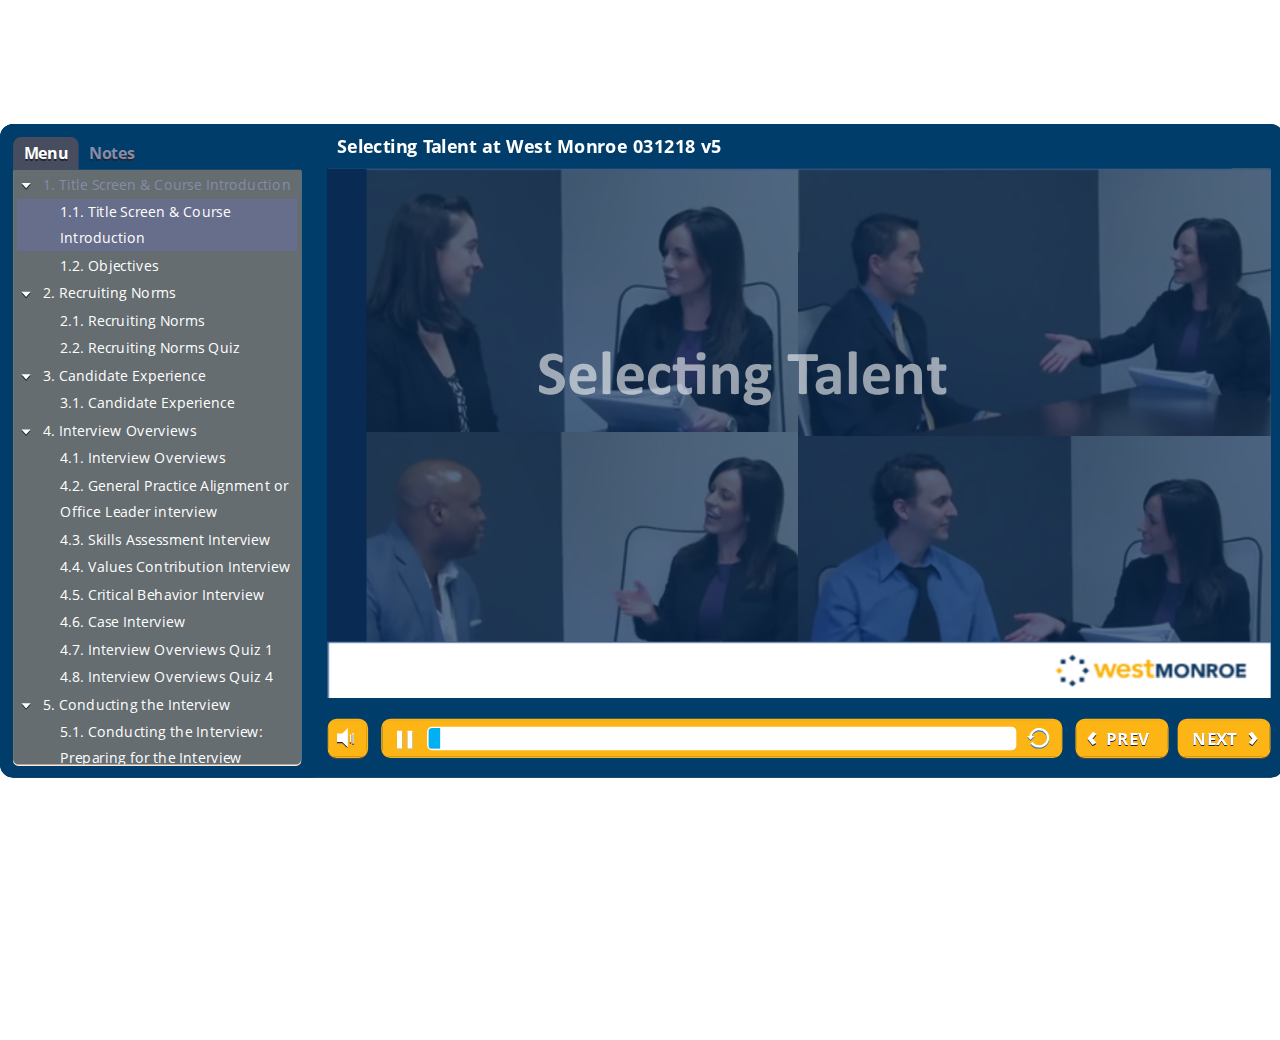
<file: index.html>
<!doctype html>
<html lang="en-US">
<head>
  <meta charset="utf-8" />
  <!-- Created using Storyline 360 - http://www.articulate.com  -->
  <!-- version: 3.13.15006.0 -->
  <title>Selecting Talent at West Monroe 031218 v5</title>
  <meta http-equiv="x-ua-compatible" content="IE=edge" />
  <meta name="viewport" content="width=device-width, initial-scale=1.0, user-scalable=no, minimal-ui" />
  <meta name="apple-mobile-web-app-capable" content="yes" />

  <style rel="stylesheet" data-noprefix>.slide-loader{position:absolute;pointer-events:none;left:50%;top:50%;-webkit-animation:spin 1.8s linear infinite;-moz-animation:spin 1.8s linear infinite;-ms-animation:spin 1.8s linear infinite;animation:spin 1.8s linear infinite;width:100px;height:100px;-webkit-transform:translate(-50%, -50%);z-index:10000;background:transparent url("[data-uri]") no-repeat center center}.mobile-chrome-warning{position:fixed;width:300px;height:75px;bottom:0px;background:rgba(0,0,0,0.0001);display:none;pointer-events:none;z-index:99}.mobile-chrome-warning-btn{position:absolute;left:-16px;top:-15px;width:107px;height:107px;background:rgba(0,0,0,0.6);border-radius:50%;border:1px solid rgba(255,255,255,0.2);pointer-events:all;-webkit-transform:scale(0.6)}.mobile-chrome-warning-btn svg{position:absolute;left:60%;top:58%;-webkit-transform:translate(-50%, -50%)}.mobile-chrome-warning-bubble{position:relative;color:white;padding:10px;background:rgba(0,0,0,0.8);border-radius:5px;float:left;margin-left:100px;margin-top:15px;pointer-events:none}.mobile-chrome-warning-bubble:before{position:absolute;top:8.5px;left:-20px;width:30px;height:30px;content:'';display:block;width:0;height:0;border-style:solid;border-width:12.5px 20px 12.5px 0;border-color:transparent rgba(0,0,0,0.8) transparent transparent;pointer-events:none}.is-mobile .swipe-resume-arrow{position:fixed;top:30%;left:50%;-webkit-transform:translate(-50%, 0);width:12%}.is-mobile .mobile-chrome-warning-text{position:fixed;top:56%;left:50%;-webkit-transform:translate(-50%, 0);height:30%;width:80%;line-height:43px;text-align:center;color:#aeb7bd;word-break:break-word;font-size:20px}.slide-loader .mobile-loader-dot{display:none}@-ms-keyframes spin{from{-ms-transform:translate(-50%, -50%) rotate(0deg)}to{-ms-transform:translate(-50%, -50%) rotate(360deg)}}@-moz-keyframes spin{from{-moz-transform:translate(-50%, -50%) rotate(0deg)}to{-moz-transform:translate(-50%, -50%) rotate(360deg)}}@-webkit-keyframes spin{from{-webkit-transform:translate(-50%, -50%) rotate(0deg)}to{-webkit-transform:translate(-50%, -50%) rotate(360deg)}}@keyframes spin{from{transform:translate(-50%, -50%) rotate(0deg)}to{transform:translate(-50%, -50%) rotate(360deg)}}body.is-mobile{background:black !important}body.is-theme-unified{background:#1b1a1a}.is-mobile .load-container,.is-theme-unified .load-container{position:absolute;left:0;top:0;width:100%;height:100%;background-color:rgba(0,0,0,0.5);z-index:1;visibility:visible;-webkit-transition:visibility 250ms, opacity 250ms linear;-moz-transition:visibility 250ms, opacity 250ms linear;-mz-transition:visibility 250ms, opacity 250ms linear;transition:visibility 250ms, opacity 250ms linear;pointer-events:none}.is-mobile .hide-slide-loader .load-container,.is-theme-unified .hide-slide-loader .load-container{opacity:0;visibility:hidden}.is-mobile .slide-loader,.is-theme-unified .slide-loader{-webkit-animation:none;-moz-animation:none;-ms-animation:none;animation:none;background:none;text-align:center;width:120px;height:80px;top:60%}.is-theme-unified .slide-loader{top:50%}.is-mobile .slide-loader .mobile-loader-dot,.is-theme-unified .slide-loader .mobile-loader-dot{width:30px;height:30px;background-color:white;border-radius:100%;display:inline-block;-webkit-animation:slide-loader 1s ease-in-out 0s infinite both;-moz-animation:slide-loader 1s ease-in-out 0s infinite both;-ms-animation:slide-loader 1s ease-in-out 0s infinite both;animation:slide-loader 1s ease-in-out 0s infinite both}.is-mobile .slide-loader .dot1,.is-theme-unified .slide-loader .dot1{-webkit-animation-delay:-0.2s;-moz-animation-delay:-0.2s;-ms-animation-delay:-0.2s;animation-delay:-0.2s}.is-mobile .slide-loader .dot2,.is-theme-unified .slide-loader .dot2{-webkit-animation-delay:-0.1s;-moz-animation-delay:-0.1s;-ms-animation-delay:-0.1s;animation-delay:-0.1s}@-ms-keyframes slide-loader{0%,80%,100%{-ms-transform:scale(0.6)}40%{-ms-transform:scale(0)}}@-moz-keyframes slide-loader{0%,80%,100%{-moz-transform:scale(0.6)}40%{-moz-transform:scale(0)}}@-webkit-keyframes slide-loader{0%,80%,100%{-webkit-transform:scale(0.6)}40%{-webkit-transform:scale(0)}}@keyframes slide-loader{0%,80%,100%{transform:scale(0.6)}40%{transform:scale(0)}}.mobile-load-title-overlay{display:none}.is-mobile .mobile-load-title-overlay,.is-touchable .mobile-load-title-overlay{display:block;position:fixed;top:0;right:0;bottom:0;left:0;z-index:999;pointer-events:none}.is-mobile .mobile-load-title-overlay .mobile-load-title,.is-touchable .mobile-load-title-overlay .mobile-load-title{position:relative;height:30%;width:80%;margin:0 auto;line-height:43px;text-align:center;color:#aeb7bd;word-break:break-word}@media only screen and (min-width: 320px) and (orientation: landscape){.is-mobile .mobile-load-title,.is-touchable .mobile-load-title{font-size:28.8px;-moz-transform:translateY(33%);-ms-transform:translateY(33%);-webkit-transform:translateY(33%);transform:translateY(33%)}}@media only screen and (min-width: 320px) and (orientation: portrait){.is-mobile .slide-loader,.is-touchable .slide-loader{top:55%}.is-mobile .mobile-load-title,.is-touchable .mobile-load-title{font-size:28.8px;-moz-transform:translateY(35%);-ms-transform:translateY(35%);-webkit-transform:translateY(35%);transform:translateY(35%)}}
</style>

  
</head>
<body style="background: #FFFFFF" class="cs-HTML is-theme-classic" role="application">
  <!-- 360 -->
  <script>!function(e){var i=/iPhone/i,o=/iPod/i,n=/iPad/i,t=/(?=.*\bAndroid\b)(?=.*\bMobile\b)/i,d=/Android/i,s=/(?=.*\bAndroid\b)(?=.*\bSD4930UR\b)/i,b=/(?=.*\bAndroid\b)(?=.*\b(?:KFOT|KFTT|KFJWI|KFJWA|KFSOWI|KFTHWI|KFTHWA|KFAPWI|KFAPWA|KFARWI|KFASWI|KFSAWI|KFSAWA)\b)/i,r=/IEMobile/i,h=/(?=.*\bWindows\b)(?=.*\bARM\b)/i,a=/BlackBerry/i,l=/BB10/i,p=/Opera Mini/i,f=/(CriOS|Chrome)(?=.*\bMobile\b)/i,u=/(?=.*\bFirefox\b)(?=.*\bMobile\b)/i,c=new RegExp("(?:Nexus 7|BNTV250|Kindle Fire|Silk|GT-P1000)","i"),w=function(e,i){return e.test(i)},A=function(e){var A=e||navigator.userAgent,v=A.split("[FBAN");return"undefined"!=typeof v[1]&&(A=v[0]),this.apple={phone:w(i,A),ipod:w(o,A),tablet:!w(i,A)&&w(n,A),device:w(i,A)||w(o,A)||w(n,A)},this.amazon={phone:w(s,A),tablet:!w(s,A)&&w(b,A),device:w(s,A)||w(b,A)},this.android={phone:w(s,A)||w(t,A),tablet:!w(s,A)&&!w(t,A)&&(w(b,A)||w(d,A)),device:w(s,A)||w(b,A)||w(t,A)||w(d,A)},this.windows={phone:w(r,A),tablet:w(h,A),device:w(r,A)||w(h,A)},this.other={blackberry:w(a,A),blackberry10:w(l,A),opera:w(p,A),firefox:w(u,A),chrome:w(f,A),device:w(a,A)||w(l,A)||w(p,A)||w(u,A)||w(f,A)},this.seven_inch=w(c,A),this.any=this.apple.device||this.android.device||this.windows.device||this.other.device||this.seven_inch,this.phone=this.apple.phone||this.android.phone||this.windows.phone,this.tablet=this.apple.tablet||this.android.tablet||this.windows.tablet,"undefined"==typeof window?this:void 0},v=function(){var e=new A;return e.Class=A,e};"undefined"!=typeof module&&module.exports&&"undefined"==typeof window?module.exports=A:"undefined"!=typeof module&&module.exports&&"undefined"!=typeof window?module.exports=v():"function"==typeof define&&define.amd?define("isMobile",[],e.isMobile=v()):e.isMobile=v()}(this);</script>

  <div id="preso"></div>
  <script>
    window.globals = {
      DATA_PATH_BASE: '',
      lmsPresent: true,
      tinCanPresent: false,
      aoSupport: false,
      scale: 'show all',
      captureRc: false,
      browserSize: 'fullscreen',
      bgColor: '#FFFFFF',
      features: '',
      themeName: 'classic',
      preloaderColor: '#FFFFFF',

      
      parseParams: function(qs) {
        if (window.globals.parsedParams != null) {
          return window.globals.parsedParams;
        }
        qs = (qs || window.location.search.substr(1)).split('+').join(' ');
        var params = {},
            tokens,
            re = /[?&]?([^=]+)=([^&]*)/g;

        while (tokens = re.exec(qs)) {
          params[decodeURIComponent(tokens[1]).trim()] =
            decodeURIComponent(tokens[2]).trim();
        }
        window.globals.parsedParams = params;
        return params;
      },

    };
    

    (function() {
      var params = window.globals.parseParams();

      if (window.globals.themeName !== 'classic') {
        
        if (params.deviceType != null) {
          window.isMobile.phone = params.deviceType === 'phone';
          window.isMobile.tablet = params.deviceType === 'tablet';
          window.isMobile.any = window.isMobile.phone || window.isMobile.tablet;
        }

        
        if (params.devicepreview != null) {
          window.isMobile.phone = params.phone  == '1';
          window.isMobile.tablet = params.devicepreview === '1' && params.phone == null;
          window.isMobile.any = window.isMobile.phone || window.isMobile.tablet;
        }


        if (window.isMobile.any) {
          document.body.classList.add('is-touchable-tablet');
          if (window.isMobile.phone) {
            document.body.classList.add('is-touchable-phone');
          }
        }
      } else if (window.isMobile.any) {
        document.body.classList.add('is-mobile');
      }
    })();
  </script>
  <script SRC="story_content/user.js" TYPE="text/javascript"></script>
  <div class="slide-loader"></div>

  <script type="text/javascript">
    if (window.isMobile.any || window.globals.themeName === 'unified') { var doc = document, loader = doc.body.querySelector('.slide-loader'); [ 1, 2, 3 ].forEach(function(n) { var d = doc.createElement('div'); d.style.backgroundColor = window.globals.preloaderColor; d.classList.add('mobile-loader-dot'); d.classList.add('dot' + n); loader.appendChild(d);
      });
    }
  </script>

  <div class="mobile-load-title-overlay">
    <div class="mobile-load-title">Selecting Talent at West Monroe 031218 v5</div>
  </div>
  <script>
    
    if (window.autoSpider && window.vInterfaceObject) {
      document.querySelector('.mobile-load-title-overlay').style.display = 'none';
    }
  </script>

  <div class="mobile-chrome-warning">
    <div class="mobile-chrome-warning-btn">
        <svg xmlns="http://www.w3.org/2000/svg" version="1.1" xmlns:xlink="http://www.w3.org/1999/xlink" preserveAspectRatio="none" x="0px" y="0px" width="107px" height="78px" viewBox="0 0 107 78">

          <g id="mobile-chrome-warning-arrow">
            <path fill="white" stroke="none" d="
            M 24.1 31.4
            L 12.05 15.85 0 31.4 8.3 31.4 8.3 54 15.25 54 15.25 31.4 24.1 31.4 Z"/>
          </g>

          <path id="mobile-chrome-warning-hand" stroke="white" stroke-width="2" stroke-linejoin="round" stroke-linecap="round" fill="none" d="
          M 37.55 16.1
          Q 36.3 14.8 36.3 13.1 36.3 11.45 37.55 10.15 38.85 8.9 40.55 8.9 42.2 8.9 43.5 10.15
          L 46.75 13.375 46.75 13.35
          Q 45.5 12.05 45.5 10.35 45.5 8.7 46.75 7.4 48.05 6.15 49.75 6.15 51.4 6.15 52.7 7.4
          L 57 11.65
          Q 56.05 10.4828125 56.05 9 56.05 7.3 57.3 6 58.6 4.8 60.3 4.8 62 4.8 63.3 6
          L 74.3 17
          Q 76.3 19.05 77.5 21.55 78.75 24.05 79.1 26.9 79.4 29.7 80.65 32.25 81.85 34.75 83.85 36.75
          L 85.6 38.5 69.5 54.6
          Q 68.25 53.35 66.5 52.1 64.75 50.8 62.85 49.85 60.95 48.85 59.25 48.5
          L 32 42.5
          Q 31.15 42.3 30.45 41.8 29.1 40.8 28.85 39.3 28.6 37.85 29.35 36.55 30.05 35.25 31.65 34.7
          L 31.9 34.65
          Q 32.55 34.45 33.25 34.45
          L 44.3 34.9 17.65 8.2
          Q 16.4 6.9 16.4 5.2 16.4 3.55 17.65 2.25 18.95 1 20.65 1 22.3 1 23.6 2.25
          L 37.55 16.1 39.2 17.75
          M 58.95 13.65
          L 58.075 12.775 57.3 12
          Q 57.140234375 11.833984375 57 11.65
          L 58.075 12.775
          M 46.75 13.375
          L 48.4 15"/>

        </svg>
      </div>

      <div class="mobile-chrome-warning-bubble">
        Drag up for fullscreen
      </div>
  </div>

  

  <link rel="stylesheet" href="html5/lib/stylesheets/main.min.css" data-noprefix />
  <link rel="stylesheet" href="html5/data/css/output.min.css" data-noprefix />
  <script data-main="app/scripts/init.generated" src="html5/lib/scripts/app.min.js"></script>
</body>
</html>
</file>
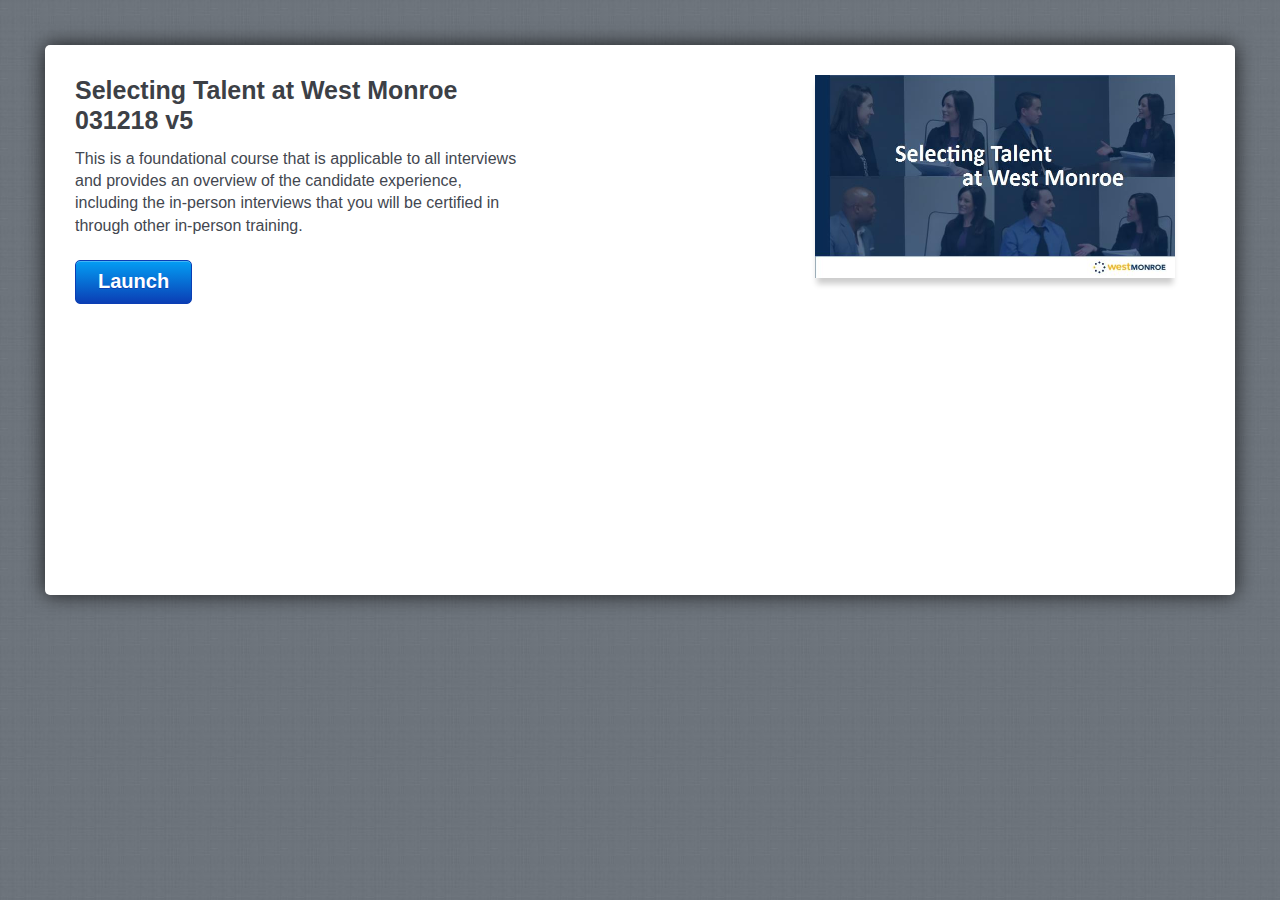
<file: amplaunch.html>
<!DOCTYPE html PUBLIC "-//W3C//DTD XHTML 1.0 Transitional//EN" "http://www.w3.org/TR/xhtml1/DTD/xhtml1-transitional.dtd">
<html xmlns="http://www.w3.org/1999/xhtml" xml:lang="en" lang="en">
<head>
	<title>Selecting Talent at West Monroe 031218 v5</title>
	
	 <script>
		var g_strLink;
	
		function buildLaunchLink()
		{
			var g_strProjectId = "5mEoPG6x2Up";
			var strHash = document.location.hash;
			document.location.hash = "";

			var strPath = window.location.protocol + "//" + window.location.host;
			var arrPath = window.location.pathname.split("/");

			arrPath.length = arrPath.length - 1;
			strPath += arrPath.join("/");
			strPath = strPath.replace(/ /g, "%20");

			g_strLink = "path=" + strPath;
			g_strLink += "&projectid=" + g_strProjectId;
			
			var strQuery = strHash.substr(1);
			g_strLink += "&" + decodeURIComponent(strQuery);
			g_strLink = escape(g_strLink);
		}
		
		function isAndroid()
		{
			return (navigator.userAgent.indexOf("Android") > -1);
		}
		
		function isIOS()
		{
			return (navigator.userAgent.indexOf("AppleWebKit/") > -1 && navigator.userAgent.indexOf("Mobile/") > -1);
		}

		function UpdateLaunchUrl()
		{
			var strLink = (isAndroid()) ? "intent://?" + g_strLink + "#Intent;scheme=artmobileplayer;package=air.com.articulate.articulatemobileplayer;end" :
										 "artmobileplayer://?" + g_strLink;
										
			var linkTarget = document.getElementById('launch');
			linkTarget.href = strLink;
			
			if (isAndroid())
			{
				window.location = strLink;
			}
		}
		
		function writeMeta()
		{
			var meta = document.createElement('meta');
			meta.name = "apple-itunes-app";
			meta.content = "app-id=505546381, app-argument=artmobileplayer://?" + g_strLink;
			document.getElementsByTagName('head')[0].appendChild(meta);
		}
		
		buildLaunchLink();
		writeMeta();

	 </script>

	<!-- META -->
	<meta http-equiv="content-type" content="text/html; charset=utf-8">
	<meta name="viewport" content="width=device-width, initial-scale=1.0, maximum-scale=1.0, user-scalable=0">

	<style>
		html,body,div,h1,p,a{margin:0;padding:0;border:0;font-weight:inherit;font-style:inherit;font-size:100%;font-family:inherit;vertical-align:baseline}
		a img{border:0; width: 290px}
		body{font-family:Helvetica,Arial,Verdana,sans-serif;line-height:1.5;color:#434750;background:#737d85;position:relative;font-size:75%}
		h1{font-size:3em;line-height:1;margin-bottom:.5em;font-weight:400;color:#434750}
		a,a:focus,a:hover{color:#434750;text-decoration:none;outline:0}
		.button{float:left;font-size:14px;font-weight:700;color:#fff;text-shadow:0 -1px 0 rgba(0,0,0,.75);padding:5px 22px 0;height:25px;border:1px solid #010101;-webkit-box-shadow:0 1px 0 rgba(255,255,255,.12),inset 0 1px 0 rgba(255,255,255,.25);-webkit-border-radius:5px;background:-webkit-gradient(linear,left top,left bottom,from(#5d636b),to(#25272a),color-stop(.5,#494e54),color-stop(.51,#35393d))}
		body.launch{background:url(mobile/linen_background.jpg) repeat}
		div.container{background:#fff;height:490px;margin:45px;padding:30px;-webkit-border-radius:5px;-webkit-box-shadow:0 0 20px rgba(0,0,0,.75)}
		div.screenshot{float:right;width:390px;padding-left:20px;padding-bottom:10px}
		div.screenshot img{-webkit-box-shadow:0 8px 6px -2px rgba(0,0,0,.2); width: 360px;}
		div.container div.launch_meta{float:left;width:450px}
		div.container h1{color:#3c4046;font-weight:700;font-size:25px;line-height:1.2em;font-family:'Helvetica Neue',Helvetica,Arial}
		div.container p{font-size:16px;line-height:1.4em;font-family:'Helvetica Neue',Helvetica,Arial;margin:0 0 1.4em}
		div.container a.button{font-size:20px;color:#fff;background:#0272ed;text-shadow:0 1px 0 rgba(11,62,180,1);padding:5px 22px 12px;border:1px solid #0b3eb4;-webkit-box-shadow:0 1px 0 rgba(255,255,255,.12),inset 0 1px 0 rgba(255,255,255,.25);-webkit-border-radius:5px;background:-webkit-gradient(linear,left top,left bottom,from(#039ef4),to(#0b3eb4))}
		div.mobile_app{background:url(mobile/mobile_icon.png) no-repeat;padding-left:148px;padding-top:20px}
		div.mobile_app h1{margin:0;line-height:1.4em}
		div.mobile_app a{color:#027fef;text-decoration:underline}
		div.container a.app_store{width:172px;height:54px;text-indent:-9000px;display:block;background:url(mobile/app_store.png)}
		@media only screen and (max-device-width:1024px) and (orientation:portrait){
			div.container{height:750px}
			div.screenshot{width:290px}
			div.screenshot img{width:290px}
			div.container div.launch_meta{float:left;width:300px}
			div.mobile_app h1{font-size:24px}
		}
		a.install { display:inline-block; overflow:hidden; background:url(http://linkmaker.itunes.apple.com/images/badges/en-us/badge_appstore-lrg.svg) no-repeat; width:165px; height:40px; position: relative; bottom: 120px; float:right; padding-right:50px;}

	</style>
</head>
	
<body class="launch" onload="UpdateLaunchUrl()">

	<div class="wrap">
	
		<div class="container">
			<div class="launch_meta">
				<h1>Selecting Talent at West Monroe 031218 v5</h1>
				<p>This is a foundational course that is applicable to all interviews and provides an overview of the candidate experience, including the in-person interviews that you will be certified in through other in-person training.</p>
				<a id="launch" href="#" class="button" target="_top">Launch</a>
			</div>
			<div class="screenshot">
				<img src="story_content/thumbnail.jpg"  />
			</div>
		</div>
		<script>
			if (isIOS())
			{
				document.write("<a class='install' href='https://geo.itunes.apple.com/us/app/articulate-mobile-player/id505546381?mt=8' ></a>");
			}
		</script>
	</div>
</body>

</html>
</file>
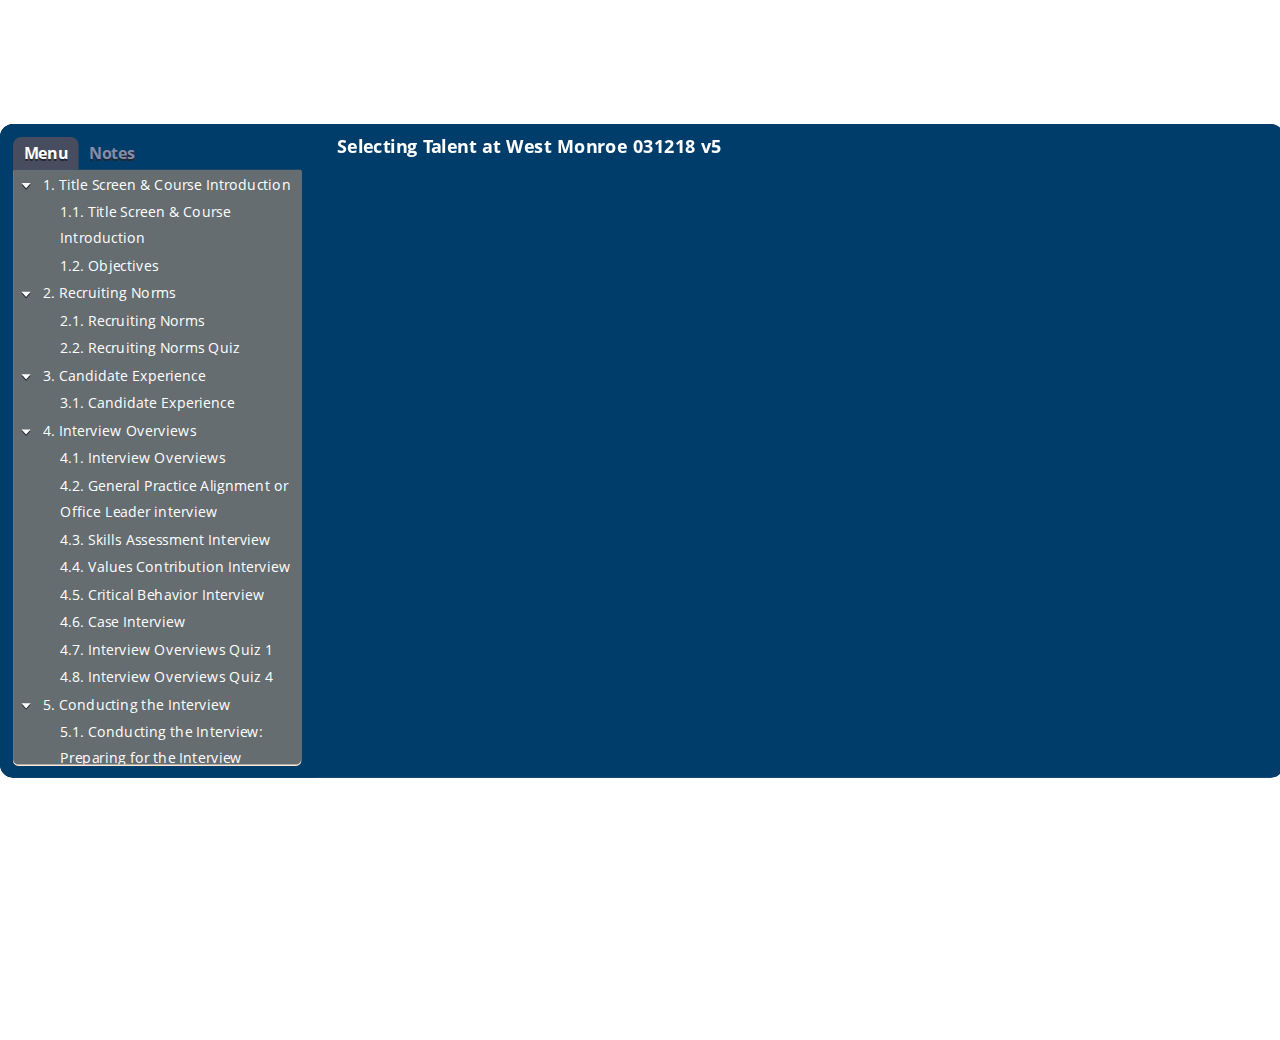
<file: index_lms.html>
<html>
<head>
    <title>Selecting Talent at West Monroe 031218 v5</title>
    <meta http-equiv="x-ua-compatible" content="IE=edge" />
    <style>
        body {
            background: #ffffff;
            overflow: hidden;
        }

        html, body, table {
            height: 100%;
            width: 100%;
            margin: 0;
            padding: 0;
            border: 0;
        }

        table td {
            vertical-align: middle;
            text-align: center;
        }

        #nosupport {
            background: #f5f5f5;
            margin: 50px 65px;
            border: 1px solid #d5d5d5;
            width: calc(100% - 130px);
            height: calc(100% - 100px);
        }

        p {
            font-family: 'Helvetica Neue', Helvetica, Arial, Verdana, sans-serif;
            font-size: 12pt;
            color: #303030;
        }

        a {
            color: #2D9DDA;
            text-decoration: none !important;
        }

    </style>
    <script>
        var html5Supported = true,
                showWarning = false;

        function displayWarning() {
            if (showWarning) {
                document.getElementById('nosupport').style.visibility = 'visible';
            }
        }

    </script>
    <!--[if lte IE 9]><script>html5Supported = false;</script><![endif]-->

    <script type="text/javascript">
        (function () {
            var settings = {
                runtimeOrder: [{"type":"amp","url":"amplaunch.html"},{"type":"html5","url":"index_lms_html5.html"},{"type":"flash","url":"index_lms_flash.html"}]
            };

            var detection = {
                agent: navigator.userAgent,

                flashEnabled: function () {
                    var description, version, flashAX,
                            plugin = navigator.plugins["Shockwave Flash"];

                    if (plugin != null) {
                        description = plugin.description.split(" ");
                        version = Number(description[description.length - 2]);

                        return (version >= 10) || isNaN(version);
                    } else {
                        try {
                            flashAX = new ActiveXObject("ShockwaveFlash.ShockwaveFlash.10");
                            return (flashAX != null);
                        } catch (e) {
                        }
                    }

                    return false;
                },

                html5Enabled: function () {
                    return html5Supported;
                },

                ampEnabled: function () {
                    return false;
                },

                isIOS: function () {
                    return (this.agent.indexOf("AppleWebKit/") > -1 && this.agent.indexOf("Mobile/") > -1)
                },

                isAndroid: function () {
                    return (this.agent.indexOf("Android") > -1);
                },

                isIPad: function () {
                    return (this.agent.indexOf("iPad") > -1);
                }
            };

            var router = {

                init: function () {
                    var i,
                            redirected = false,
                            order = settings.runtimeOrder,
                            launchMap = {
                                flash: {
                                    isEnabled: 'flashEnabled',
                                    delim: '?'
                                },
                                html5: {
                                    isEnabled: 'html5Enabled',
                                    delim: '?'
                                },
                                amp: {
                                    isEnabled: 'ampEnabled',
                                    delim: '#'
                                }
                            };

                    for (i = 0; i < order.length; i++) {
                        var launchInfo = launchMap[order[i].type],
                                url = order[i].url;

                        if (detection[launchInfo.isEnabled]()) {
                            this.redirect(url, launchInfo.delim);
                            redirected = true;
                            break;
                        }
                    }

                    if (!redirected) {
                        showWarning = true;
                    }
                },

                getQueryString: function (params) {
                    params = params || [];
                    var i,
                            queryString = document.location.search.substr(1),
                            paramArr = queryString.length > 0 ? queryString.split('&') : [];

                    for (i = 0; i < params.length; i++) {
                        paramArr.push([params[i].name, params[i].value].join('='));
                    }

                    return paramArr.join('&');
                },

                formatUrl: function (url, delim) {
                    delim = delim || '?';

                    var queryString = this.getQueryString();

                    if (queryString != null && queryString.length > 0) {
                        return [url, queryString].join(delim);
                    }

                    return url;
                },

                redirect: function (url, delim) {
                    window.location.replace(this.formatUrl(url, delim));
                }

            };

            router.init();
        })();
    </script>
</head>

<body onload="displayWarning()" style="height: 100%;">
<div id="nosupport" style="visibility: hidden;">
    <table>
        <tr>
            <td>
                <p>
                    <svg xmlns="http://www.w3.org/2000/svg" width="90.2" height="74.9" viewBox="0 0 90 75" version="1.1">
                        <g transform="scale(.1)">
                            <path d="m409 7c54-25 106 20 130 66 106 170 213 340 320 510 17 28 32 63 19 96-14 36-55 51-91 51-224 1-448 0-672 0-35 1-76-3-100-33-26-32-15-77 5-108 107-173 216-344 324-517 16-26 35-53 65-65z"
                                  fill="#4c4c4c"/>
                            <path d="m419 57c26-20 55 4 68 27 109 174 218 348 328 522 9 17 23 35 17 55-11 20-36 18-55 19-224 0-447 0-670 0-20-1-46 1-57-19-5-18 6-34 14-48 109-174 218-348 327-522 9-12 17-25 28-34z"
                                  fill="#f5f5f5"/>
                            <path d="m429 179c25-12 58 8 56 35-1 81-5 161-10 242 2 32-49 39-57 9-7-73-6-146-11-219-1-24-4-56 22-67zM430 539 430 539 430 539c45-24 80 53 32 72-45 24-80-53-32-72z"
                                  fill="#4c4c4c"/>
                        </g>
                    </svg>
                </p>
                <p>This course cannot be played.</p>
                <p><a href="https://ipc.articulate.com/slw/360/en/cannotplay/">Learn More</a></p>

            </td>
        </tr>
    </table>
</div>
</body>

</html>
</file>
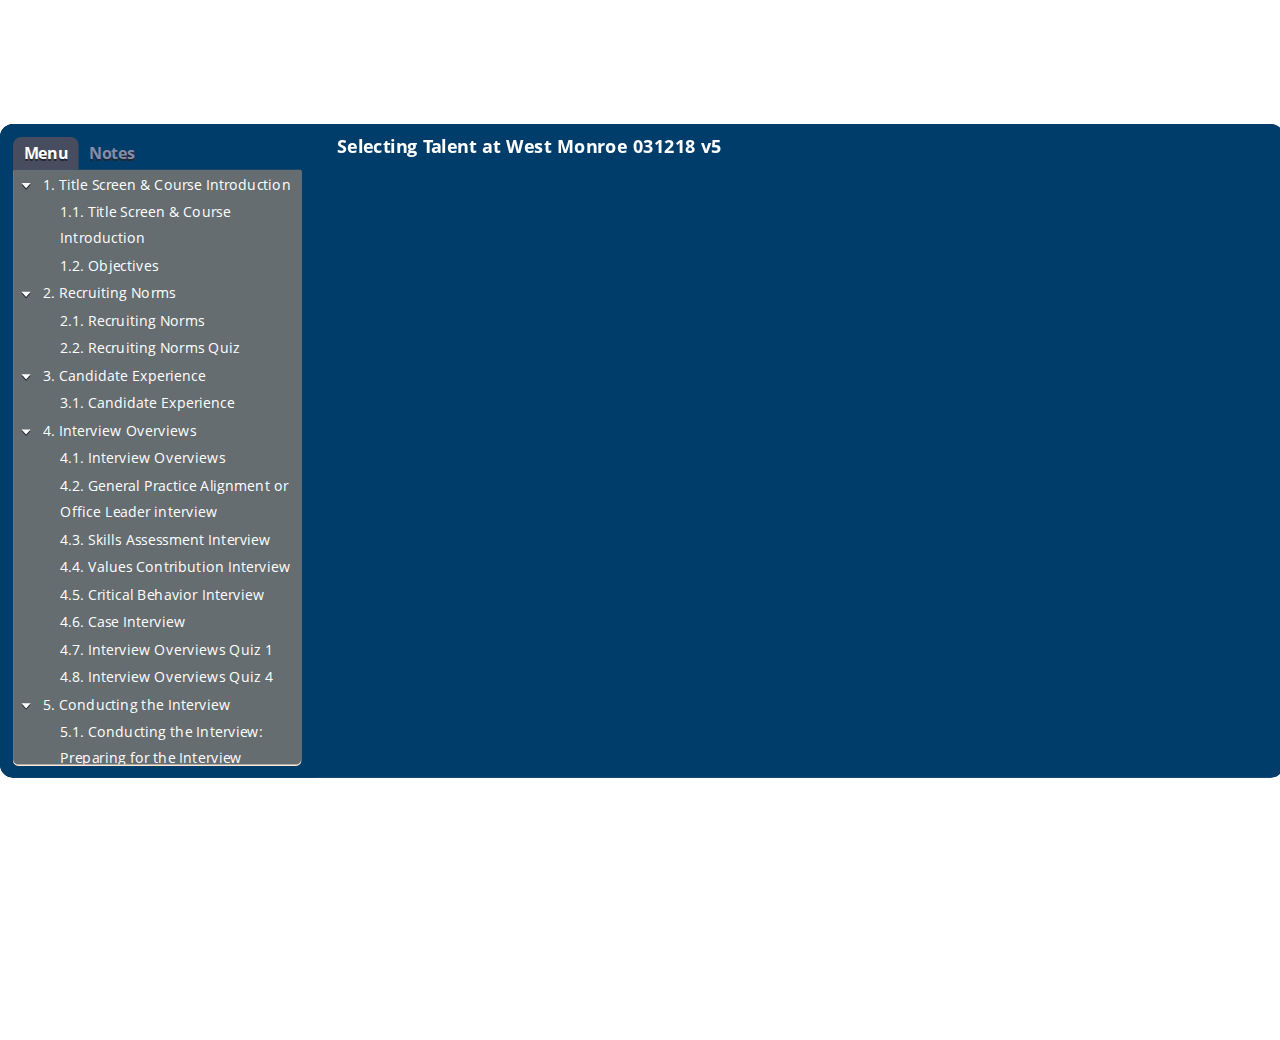
<file: index_lms_html5.html>
<!doctype html>
<html lang="en-US">
<head>
  <meta charset="utf-8" />
  <!-- Created using Storyline 360 - http://www.articulate.com  -->
  <!-- version: 3.13.15006.0 -->
  <title>Selecting Talent at West Monroe 031218 v5</title>
  <meta http-equiv="x-ua-compatible" content="IE=edge" />
  <meta name="viewport" content="width=device-width, initial-scale=1.0, user-scalable=no, minimal-ui" />
  <meta name="apple-mobile-web-app-capable" content="yes" />

  <style rel="stylesheet" data-noprefix>.slide-loader{position:absolute;pointer-events:none;left:50%;top:50%;-webkit-animation:spin 1.8s linear infinite;-moz-animation:spin 1.8s linear infinite;-ms-animation:spin 1.8s linear infinite;animation:spin 1.8s linear infinite;width:100px;height:100px;-webkit-transform:translate(-50%, -50%);z-index:10000;background:transparent url("[data-uri]") no-repeat center center}.mobile-chrome-warning{position:fixed;width:300px;height:75px;bottom:0px;background:rgba(0,0,0,0.0001);display:none;pointer-events:none;z-index:99}.mobile-chrome-warning-btn{position:absolute;left:-16px;top:-15px;width:107px;height:107px;background:rgba(0,0,0,0.6);border-radius:50%;border:1px solid rgba(255,255,255,0.2);pointer-events:all;-webkit-transform:scale(0.6)}.mobile-chrome-warning-btn svg{position:absolute;left:60%;top:58%;-webkit-transform:translate(-50%, -50%)}.mobile-chrome-warning-bubble{position:relative;color:white;padding:10px;background:rgba(0,0,0,0.8);border-radius:5px;float:left;margin-left:100px;margin-top:15px;pointer-events:none}.mobile-chrome-warning-bubble:before{position:absolute;top:8.5px;left:-20px;width:30px;height:30px;content:'';display:block;width:0;height:0;border-style:solid;border-width:12.5px 20px 12.5px 0;border-color:transparent rgba(0,0,0,0.8) transparent transparent;pointer-events:none}.is-mobile .swipe-resume-arrow{position:fixed;top:30%;left:50%;-webkit-transform:translate(-50%, 0);width:12%}.is-mobile .mobile-chrome-warning-text{position:fixed;top:56%;left:50%;-webkit-transform:translate(-50%, 0);height:30%;width:80%;line-height:43px;text-align:center;color:#aeb7bd;word-break:break-word;font-size:20px}.slide-loader .mobile-loader-dot{display:none}@-ms-keyframes spin{from{-ms-transform:translate(-50%, -50%) rotate(0deg)}to{-ms-transform:translate(-50%, -50%) rotate(360deg)}}@-moz-keyframes spin{from{-moz-transform:translate(-50%, -50%) rotate(0deg)}to{-moz-transform:translate(-50%, -50%) rotate(360deg)}}@-webkit-keyframes spin{from{-webkit-transform:translate(-50%, -50%) rotate(0deg)}to{-webkit-transform:translate(-50%, -50%) rotate(360deg)}}@keyframes spin{from{transform:translate(-50%, -50%) rotate(0deg)}to{transform:translate(-50%, -50%) rotate(360deg)}}body.is-mobile{background:black !important}body.is-theme-unified{background:#1b1a1a}.is-mobile .load-container,.is-theme-unified .load-container{position:absolute;left:0;top:0;width:100%;height:100%;background-color:rgba(0,0,0,0.5);z-index:1;visibility:visible;-webkit-transition:visibility 250ms, opacity 250ms linear;-moz-transition:visibility 250ms, opacity 250ms linear;-mz-transition:visibility 250ms, opacity 250ms linear;transition:visibility 250ms, opacity 250ms linear;pointer-events:none}.is-mobile .hide-slide-loader .load-container,.is-theme-unified .hide-slide-loader .load-container{opacity:0;visibility:hidden}.is-mobile .slide-loader,.is-theme-unified .slide-loader{-webkit-animation:none;-moz-animation:none;-ms-animation:none;animation:none;background:none;text-align:center;width:120px;height:80px;top:60%}.is-theme-unified .slide-loader{top:50%}.is-mobile .slide-loader .mobile-loader-dot,.is-theme-unified .slide-loader .mobile-loader-dot{width:30px;height:30px;background-color:white;border-radius:100%;display:inline-block;-webkit-animation:slide-loader 1s ease-in-out 0s infinite both;-moz-animation:slide-loader 1s ease-in-out 0s infinite both;-ms-animation:slide-loader 1s ease-in-out 0s infinite both;animation:slide-loader 1s ease-in-out 0s infinite both}.is-mobile .slide-loader .dot1,.is-theme-unified .slide-loader .dot1{-webkit-animation-delay:-0.2s;-moz-animation-delay:-0.2s;-ms-animation-delay:-0.2s;animation-delay:-0.2s}.is-mobile .slide-loader .dot2,.is-theme-unified .slide-loader .dot2{-webkit-animation-delay:-0.1s;-moz-animation-delay:-0.1s;-ms-animation-delay:-0.1s;animation-delay:-0.1s}@-ms-keyframes slide-loader{0%,80%,100%{-ms-transform:scale(0.6)}40%{-ms-transform:scale(0)}}@-moz-keyframes slide-loader{0%,80%,100%{-moz-transform:scale(0.6)}40%{-moz-transform:scale(0)}}@-webkit-keyframes slide-loader{0%,80%,100%{-webkit-transform:scale(0.6)}40%{-webkit-transform:scale(0)}}@keyframes slide-loader{0%,80%,100%{transform:scale(0.6)}40%{transform:scale(0)}}.mobile-load-title-overlay{display:none}.is-mobile .mobile-load-title-overlay,.is-touchable .mobile-load-title-overlay{display:block;position:fixed;top:0;right:0;bottom:0;left:0;z-index:999;pointer-events:none}.is-mobile .mobile-load-title-overlay .mobile-load-title,.is-touchable .mobile-load-title-overlay .mobile-load-title{position:relative;height:30%;width:80%;margin:0 auto;line-height:43px;text-align:center;color:#aeb7bd;word-break:break-word}@media only screen and (min-width: 320px) and (orientation: landscape){.is-mobile .mobile-load-title,.is-touchable .mobile-load-title{font-size:28.8px;-moz-transform:translateY(33%);-ms-transform:translateY(33%);-webkit-transform:translateY(33%);transform:translateY(33%)}}@media only screen and (min-width: 320px) and (orientation: portrait){.is-mobile .slide-loader,.is-touchable .slide-loader{top:55%}.is-mobile .mobile-load-title,.is-touchable .mobile-load-title{font-size:28.8px;-moz-transform:translateY(35%);-ms-transform:translateY(35%);-webkit-transform:translateY(35%);transform:translateY(35%)}}
</style>

  
    <script src="lms/APIConstants.js" charset="utf-8"></script>
    <script src="lms/Configuration.js" charset="utf-8"></script>
    <script src="lms/UtilityFunctions.js" charset="utf-8"></script>
    <script src="lms/SCORM2004Functions.js" charset="utf-8"></script>
    <script src="lms/SCORMFunctions.js" charset="utf-8"></script>
    <script src="lms/AICCFunctions.js" charset="utf-8"></script>
    <script src="lms/NONEFunctions.js" charset="utf-8"></script>
    <script src="lms/LMSAPI.js" charset="utf-8"></script>
    <script src="lms/API.js" charset="utf-8"></script>

    <script>
      strContentLocation = "story_html5.html";

      function LoadContent(){}
    </script>
  
</head>
<body style="background: __BG_COLOR__" class="cs-HTML is-theme-classic" role="application">
  <!-- 360 -->
  <script>!function(e){var i=/iPhone/i,o=/iPod/i,n=/iPad/i,t=/(?=.*\bAndroid\b)(?=.*\bMobile\b)/i,d=/Android/i,s=/(?=.*\bAndroid\b)(?=.*\bSD4930UR\b)/i,b=/(?=.*\bAndroid\b)(?=.*\b(?:KFOT|KFTT|KFJWI|KFJWA|KFSOWI|KFTHWI|KFTHWA|KFAPWI|KFAPWA|KFARWI|KFASWI|KFSAWI|KFSAWA)\b)/i,r=/IEMobile/i,h=/(?=.*\bWindows\b)(?=.*\bARM\b)/i,a=/BlackBerry/i,l=/BB10/i,p=/Opera Mini/i,f=/(CriOS|Chrome)(?=.*\bMobile\b)/i,u=/(?=.*\bFirefox\b)(?=.*\bMobile\b)/i,c=new RegExp("(?:Nexus 7|BNTV250|Kindle Fire|Silk|GT-P1000)","i"),w=function(e,i){return e.test(i)},A=function(e){var A=e||navigator.userAgent,v=A.split("[FBAN");return"undefined"!=typeof v[1]&&(A=v[0]),this.apple={phone:w(i,A),ipod:w(o,A),tablet:!w(i,A)&&w(n,A),device:w(i,A)||w(o,A)||w(n,A)},this.amazon={phone:w(s,A),tablet:!w(s,A)&&w(b,A),device:w(s,A)||w(b,A)},this.android={phone:w(s,A)||w(t,A),tablet:!w(s,A)&&!w(t,A)&&(w(b,A)||w(d,A)),device:w(s,A)||w(b,A)||w(t,A)||w(d,A)},this.windows={phone:w(r,A),tablet:w(h,A),device:w(r,A)||w(h,A)},this.other={blackberry:w(a,A),blackberry10:w(l,A),opera:w(p,A),firefox:w(u,A),chrome:w(f,A),device:w(a,A)||w(l,A)||w(p,A)||w(u,A)||w(f,A)},this.seven_inch=w(c,A),this.any=this.apple.device||this.android.device||this.windows.device||this.other.device||this.seven_inch,this.phone=this.apple.phone||this.android.phone||this.windows.phone,this.tablet=this.apple.tablet||this.android.tablet||this.windows.tablet,"undefined"==typeof window?this:void 0},v=function(){var e=new A;return e.Class=A,e};"undefined"!=typeof module&&module.exports&&"undefined"==typeof window?module.exports=A:"undefined"!=typeof module&&module.exports&&"undefined"!=typeof window?module.exports=v():"function"==typeof define&&define.amd?define("isMobile",[],e.isMobile=v()):e.isMobile=v()}(this);</script>

  <div id="preso"></div>
  <script>
    window.globals = {
      DATA_PATH_BASE: '',
      lmsPresent: true,
      tinCanPresent: false,
      aoSupport: false,
      scale: 'show all',
      captureRc: false,
      browserSize: 'fullscreen',
      bgColor: '__BG_COLOR__',
      features: '',
      themeName: 'classic',
      preloaderColor: '__PRELOADER_COLOR__',

      
      parseParams: function(qs) {
        if (window.globals.parsedParams != null) {
          return window.globals.parsedParams;
        }
        qs = (qs || window.location.search.substr(1)).split('+').join(' ');
        var params = {},
            tokens,
            re = /[?&]?([^=]+)=([^&]*)/g;

        while (tokens = re.exec(qs)) {
          params[decodeURIComponent(tokens[1]).trim()] =
            decodeURIComponent(tokens[2]).trim();
        }
        window.globals.parsedParams = params;
        return params;
      },

    };
    
      window.scormdriver_content = window;
    

    (function() {
      var params = window.globals.parseParams();

      if (window.globals.themeName !== 'classic') {
        
        if (params.deviceType != null) {
          window.isMobile.phone = params.deviceType === 'phone';
          window.isMobile.tablet = params.deviceType === 'tablet';
          window.isMobile.any = window.isMobile.phone || window.isMobile.tablet;
        }

        
        if (params.devicepreview != null) {
          window.isMobile.phone = params.phone  == '1';
          window.isMobile.tablet = params.devicepreview === '1' && params.phone == null;
          window.isMobile.any = window.isMobile.phone || window.isMobile.tablet;
        }


        if (window.isMobile.any) {
          document.body.classList.add('is-touchable-tablet');
          if (window.isMobile.phone) {
            document.body.classList.add('is-touchable-phone');
          }
        }
      } else if (window.isMobile.any) {
        document.body.classList.add('is-mobile');
      }
    })();
  </script>
  <script SRC="story_content/user.js" TYPE="text/javascript"></script>
  <div class="slide-loader"></div>

  <script type="text/javascript">
    if (window.isMobile.any || window.globals.themeName === 'unified') { var doc = document, loader = doc.body.querySelector('.slide-loader'); [ 1, 2, 3 ].forEach(function(n) { var d = doc.createElement('div'); d.style.backgroundColor = window.globals.preloaderColor; d.classList.add('mobile-loader-dot'); d.classList.add('dot' + n); loader.appendChild(d);
      });
    }
  </script>

  <div class="mobile-load-title-overlay">
    <div class="mobile-load-title">Selecting Talent at West Monroe 031218 v5</div>
  </div>
  <script>
    
    if (window.autoSpider && window.vInterfaceObject) {
      document.querySelector('.mobile-load-title-overlay').style.display = 'none';
    }
  </script>

  <div class="mobile-chrome-warning">
    <div class="mobile-chrome-warning-btn">
        <svg xmlns="http://www.w3.org/2000/svg" version="1.1" xmlns:xlink="http://www.w3.org/1999/xlink" preserveAspectRatio="none" x="0px" y="0px" width="107px" height="78px" viewBox="0 0 107 78">

          <g id="mobile-chrome-warning-arrow">
            <path fill="white" stroke="none" d="
            M 24.1 31.4
            L 12.05 15.85 0 31.4 8.3 31.4 8.3 54 15.25 54 15.25 31.4 24.1 31.4 Z"/>
          </g>

          <path id="mobile-chrome-warning-hand" stroke="white" stroke-width="2" stroke-linejoin="round" stroke-linecap="round" fill="none" d="
          M 37.55 16.1
          Q 36.3 14.8 36.3 13.1 36.3 11.45 37.55 10.15 38.85 8.9 40.55 8.9 42.2 8.9 43.5 10.15
          L 46.75 13.375 46.75 13.35
          Q 45.5 12.05 45.5 10.35 45.5 8.7 46.75 7.4 48.05 6.15 49.75 6.15 51.4 6.15 52.7 7.4
          L 57 11.65
          Q 56.05 10.4828125 56.05 9 56.05 7.3 57.3 6 58.6 4.8 60.3 4.8 62 4.8 63.3 6
          L 74.3 17
          Q 76.3 19.05 77.5 21.55 78.75 24.05 79.1 26.9 79.4 29.7 80.65 32.25 81.85 34.75 83.85 36.75
          L 85.6 38.5 69.5 54.6
          Q 68.25 53.35 66.5 52.1 64.75 50.8 62.85 49.85 60.95 48.85 59.25 48.5
          L 32 42.5
          Q 31.15 42.3 30.45 41.8 29.1 40.8 28.85 39.3 28.6 37.85 29.35 36.55 30.05 35.25 31.65 34.7
          L 31.9 34.65
          Q 32.55 34.45 33.25 34.45
          L 44.3 34.9 17.65 8.2
          Q 16.4 6.9 16.4 5.2 16.4 3.55 17.65 2.25 18.95 1 20.65 1 22.3 1 23.6 2.25
          L 37.55 16.1 39.2 17.75
          M 58.95 13.65
          L 58.075 12.775 57.3 12
          Q 57.140234375 11.833984375 57 11.65
          L 58.075 12.775
          M 46.75 13.375
          L 48.4 15"/>

        </svg>
      </div>

      <div class="mobile-chrome-warning-bubble">
        Drag up for fullscreen
      </div>
  </div>

  
    <iframe name="AICCComm" src="lms/AICCComm.html" style="display:none;"></iframe>
    <iframe name="rusticisoftware_aicc_results" src="lms/blank.html" style="display:none;"></iframe>
    <iframe name="NothingFrame" src="lms/blank.html" style="display:none;"></iframe>
  

  <link rel="stylesheet" href="html5/lib/stylesheets/main.min.css" data-noprefix />
  <link rel="stylesheet" href="html5/data/css/output.min.css" data-noprefix />
  <script data-main="app/scripts/init.generated" src="html5/lib/scripts/app.min.js"></script>
</body>
</html>
</file>
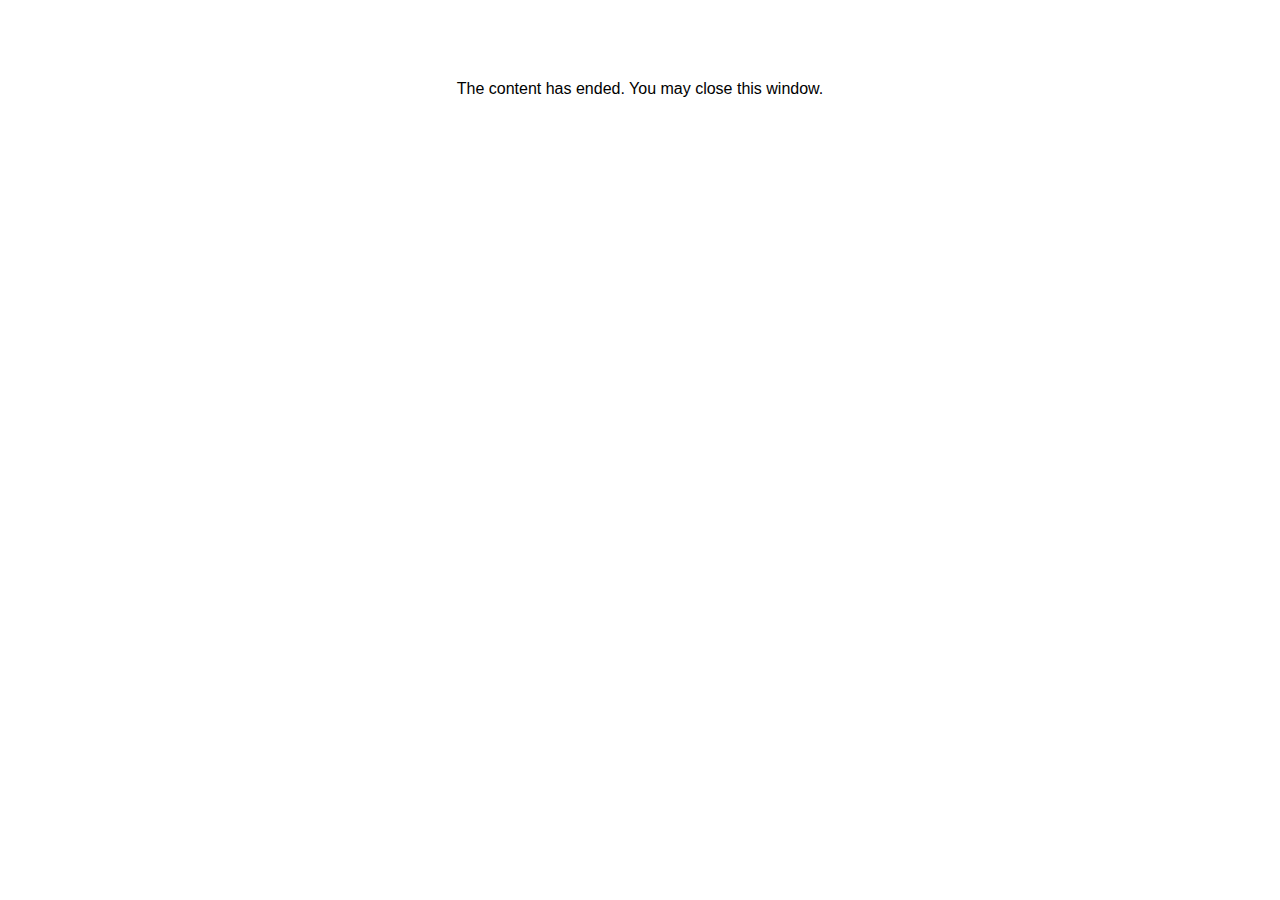
<file: lms/goodbye.html>
<html><body bgcolor="#ffffff">
<center>
<br><br><br><br><font face="Open Sans, articulate, tahoma, arial" size="3" color: "#333333">
The content has ended. You may close this window.
</font>
</center>
</body></html>
</file>
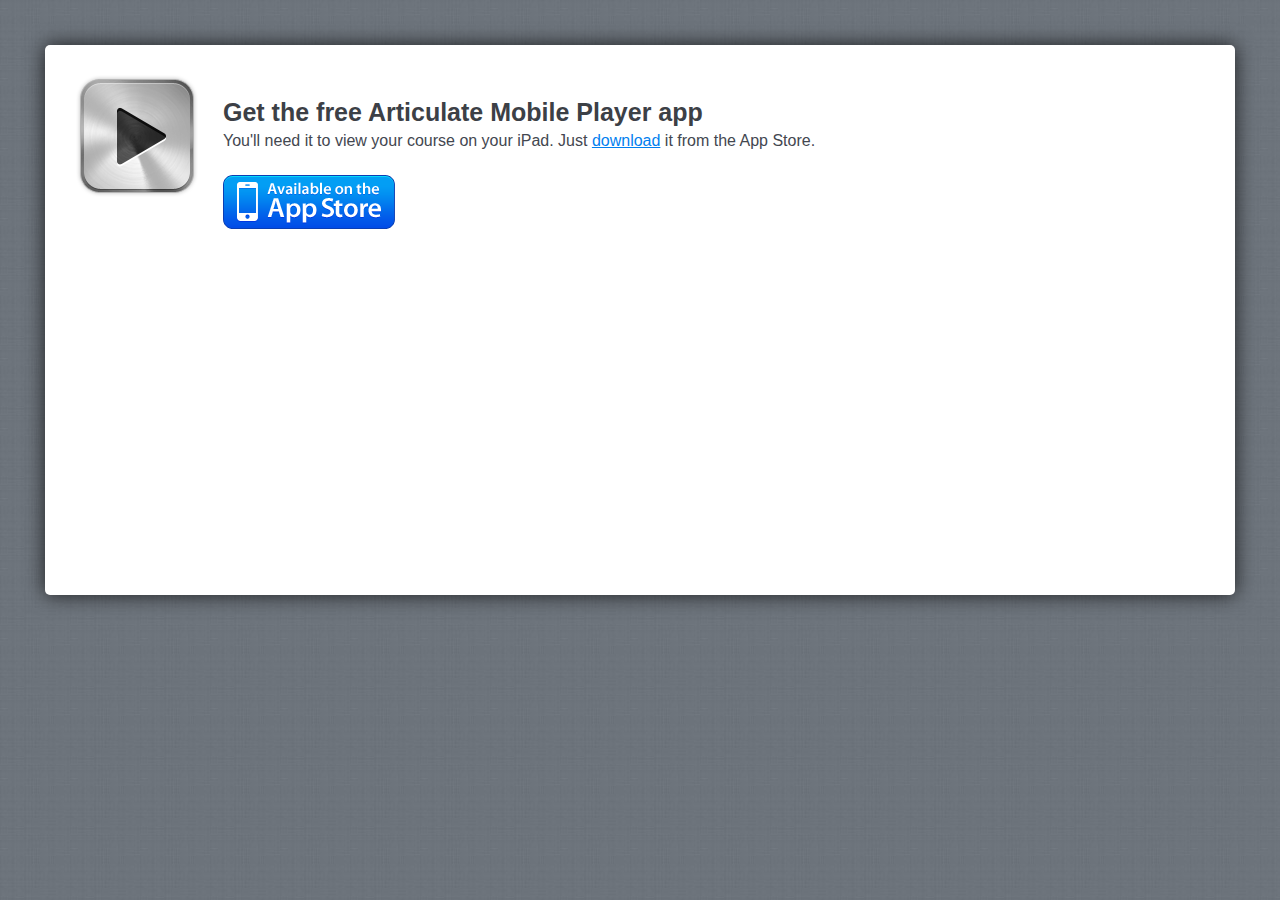
<file: mobile/mobileinstall.html>
<!DOCTYPE html PUBLIC "-//W3C//DTD XHTML 1.0 Transitional//EN" "http://www.w3.org/TR/xhtml1/DTD/xhtml1-transitional.dtd">
<html xmlns="http://www.w3.org/1999/xhtml" xml:lang="en" lang="en">
<head>
	<title>Selecting Talent at West Monroe 031218 v5</title>
			
	<!-- META -->
	<meta http-equiv="content-type" content="text/html; charset=utf-8">
	<meta name="viewport" content="width=device-width; initial-scale=1.0; maximum-scale=1.0; user-scalable=0;">

	<style>
		html,body,div,h1,p,a{margin:0;padding:0;border:0;font-weight:inherit;font-style:inherit;font-size:100%;font-family:inherit;vertical-align:baseline}
		a img{border:0; width 290}
		body{font-family:Helvetica,Arial,Verdana,sans-serif;line-height:1.5;color:#434750;background:#737d85;position:relative;font-size:75%}
		h1{font-size:3em;line-height:1;margin-bottom:.5em;font-weight:400;color:#434750}
		a,a:focus,a:hover{color:#434750;text-decoration:none;outline:0}
		.button{float:left;font-size:14px;font-weight:700;color:#fff;text-shadow:0 -1px 0 rgba(0,0,0,.75);padding:5px 22px 0;height:25px;border:1px solid #010101;-webkit-box-shadow:0 1px 0 rgba(255,255,255,.12),inset 0 1px 0 rgba(255,255,255,.25);-webkit-border-radius:5px;background:-webkit-gradient(linear,left top,left bottom,from(#5d636b),to(#25272a),color-stop(.5,#494e54),color-stop(.51,#35393d))}
		body.launch{background:url(linen_background.jpg) repeat}
		div.container{background:#fff;height:490px;margin:45px;padding:30px;-webkit-border-radius:5px;-webkit-box-shadow:0 0 20px rgba(0,0,0,.75)}
		div.screenshot{float:right;width:390px;padding-left:20px;padding-bottom:10px}
		div.screenshot img{-webkit-box-shadow:0 8px 6px -2px rgba(0,0,0,.2); width: 360px;}
		div.container div.launch_meta{float:left;width:450px}
		div.container h1{color:#3c4046;font-weight:700;font-size:25px;line-height:1.2em;font-family:'Helvetica Neue',Helvetica,Arial}
		div.container p{font-size:16px;line-height:1.4em;font-family:'Helvetica Neue',Helvetica,Arial;margin:0 0 1.4em}
		div.container a.button{font-size:20px;color:#fff;background:#0272ed;text-shadow:0 1px 0 rgba(11,62,180,1);padding:5px 22px 12px;border:1px solid #0b3eb4;-webkit-box-shadow:0 1px 0 rgba(255,255,255,.12),inset 0 1px 0 rgba(255,255,255,.25);-webkit-border-radius:5px;background:-webkit-gradient(linear,left top,left bottom,from(#039ef4),to(#0b3eb4))}
		div.mobile_app{padding-left:148px;padding-top:20px}
		div.mobile_app h1{margin:0;line-height:1.4em}
		div.mobile_app a{color:#027fef;text-decoration:underline}
		div.container a.app_store{width:172px;height:54px;text-indent:-9000px;display:block;background:url(app_store.png)}
		@media only screen and (max-device-width:1024px) and (orientation:portrait){
			div.container{height:750px}
			div.screenshot{width:290px}
			div.screenshot img{width:290px}
			div.container div.launch_meta{float:left;width:300px}
			div.mobile_app h1{font-size:24px}
		}

	</style>
	<script>
		var g_strHash = document.location.hash;
		document.location.hash = "";
		
		function InstallApp()
		{
			setTimeout(RedirectLaunchPage, 50);
			
			var strAppUrl = "itms-apps://itunes.apple.com/us/app/articulate-mobile-player/id505546381?ls=1&mt=8";
			
			document.location = strAppUrl;
			
			return false;
		}
		
		function RedirectLaunchPage()
		{
			document.location = "../amplaunch.html" + g_strHash;
		}
	</script>
	
</head>

<body class="launch">

	<div class="wrap">
		<div class="container">
			<a href="#" onclick="return InstallApp()"><img style="position:absolute;" src="mobile_icon.png"></img></a>
			<div class="mobile_app">
				<h1>Get the free Articulate Mobile Player app</h1>
				<p>You'll need it to view your course on your iPad. Just <a href="#" onclick="return InstallApp()" title="Download the Articulate Mobile Player app">download</a> it from the App Store.</p>
				<a href="#" onclick="return InstallApp()" class="app_store">Available on the App Store</a>
			</div>
		</div>
	</div>
</body>

</html>
</file>
<file: html5/lib/stylesheets/main.min.css>
html{font-size:100%;line-height:1.5em}html{font-family:sans-serif;-ms-text-size-adjust:100%;-webkit-text-size-adjust:100%}body{margin:0}article,aside,details,figcaption,figure,footer,header,hgroup,main,menu,nav,section,summary{display:block}audio,canvas,progress,video{display:inline-block;*display:inline;*zoom:1;vertical-align:baseline}audio:not([controls]){display:none;height:0}[hidden]{display:none}template{display:none}a{background-color:transparent}a:active,a:hover{outline:0}abbr[title]{border-bottom:1px dotted}b,strong{font-weight:bold}blockquote{margin:1.5em 40px}dfn{font-style:italic}h1{font-size:2em;line-height:1.5em;margin-top:.75em;margin-bottom:.75em}h2{font-size:1.5em;line-height:2em;margin-top:1em;margin-bottom:1em}h3{font-size:1.17em;line-height:1.28205em;margin-top:1.28205em;margin-bottom:1.28205em}h4{font-size:1em;line-height:1.5em;margin-top:1.5em;margin-bottom:1.5em}h5{font-size:.83em;line-height:1.80723em;margin-top:1.80723em;margin-bottom:1.80723em}h6{font-size:.67em;line-height:2.23881em;margin-top:2.23881em;margin-bottom:2.23881em}mark{background:#ff0;color:#000}p,pre{margin:1.5em 0}small{font-size:80%}sub,sup{font-size:75%;line-height:0;position:relative;vertical-align:baseline}sup{top:-0.5em}sub{bottom:-0.25em}dl,menu,ol,ul{margin:1.5em 0}dd{margin:0 0 0 40px}menu,ol,ul{padding:0 0 0 40px}nav ul,nav ol{list-style:none;list-style-image:none}img{border:0;-ms-interpolation-mode:bicubic}svg:not(:root){overflow:hidden}figure{margin:1.5em 40px}hr{-moz-box-sizing:content-box;-webkit-box-sizing:content-box;box-sizing:content-box;height:0}pre{overflow:auto}code,kbd,pre,samp{font-family:monospace, monospace;font-size:1em}form{margin:0}button,input,optgroup,select,textarea{color:inherit;font:inherit;margin:0;*font-family:sans-serif;*vertical-align:middle}button{overflow:visible}button,select{text-transform:none}button,html input[type="button"],input[type="reset"],input[type="submit"]{-webkit-appearance:button;cursor:pointer;*overflow:visible}button[disabled],html input[disabled]{cursor:default}button::-moz-focus-inner,input::-moz-focus-inner{border:0;padding:0}input{line-height:normal}input[type="checkbox"],input[type="radio"]{-moz-box-sizing:border-box;-webkit-box-sizing:border-box;box-sizing:border-box;padding:0;*height:13px;*width:13px}input[type="number"]::-webkit-inner-spin-button,input[type="number"]::-webkit-outer-spin-button{height:auto}input[type="search"]{-webkit-appearance:textfield;-moz-box-sizing:content-box;-webkit-box-sizing:content-box;box-sizing:content-box}input[type="search"]::-webkit-search-cancel-button,input[type="search"]::-webkit-search-decoration{-webkit-appearance:none}fieldset{margin:0 2px;border-color:#c0c0c0;border-top-width:.0625em;border-top-style:solid;padding-top:.4625em;border-bottom-width:.0625em;border-bottom-style:solid;padding-bottom:.9125em;border-left-width:.0625em;border-left-style:solid;padding-left:.875em;border-right-width:.0625em;border-right-style:solid;padding-right:.875em}legend{border:0;padding:0;*margin-left:-7px}textarea{overflow:auto}optgroup{font-weight:bold}table{border-collapse:collapse;border-spacing:0}td,th{padding:0}div.popup-pane p strong,div.popup-pane p em,.presenter-name{white-space:nowrap;overflow:hidden;text-overflow:ellipsis}.offscreen{position:absolute;left:-9999px !important}.invisible{visibility:hidden !important}.visible{visibility:visible !important}.transparent{opacity:0 !important}.hidden{display:none !important}.accessibility,.slider{position:absolute;top:0;left:0;height:1px;width:1px;overflow:hidden;opacity:0}.accessibility:focus,.slider:focus{outline:none}.scrollable,.is-desktop .panel-content,.is-desktop .panel-section-content{overflow:auto}.focused{outline:none !important}rect.focused{fill:none;outline:none !important;stroke:yellow}.align-left{text-align:left !important}.align-right{text-align:right !important}.align-center{text-align:center !important}.align-flex-start{display:-webkit-box;display:-webkit-flex;display:-moz-flex;display:-ms-flexbox;display:flex;-webkit-box-align:start;-ms-flex-align:start;-webkit-align-items:flex-start;-moz-align-items:flex-start;align-items:flex-start}.align-flex-center{display:-webkit-box;display:-webkit-flex;display:-moz-flex;display:-ms-flexbox;display:flex;-webkit-box-align:center;-ms-flex-align:center;-webkit-align-items:center;-moz-align-items:center;align-items:center}.align-flex-end{display:-webkit-box;display:-webkit-flex;display:-moz-flex;display:-ms-flexbox;display:flex;-webkit-box-align:end;-ms-flex-align:end;-webkit-align-items:flex-end;-moz-align-items:flex-end;align-items:flex-end}.inflexible,.is-desktop .controls .relative-nav,.is-desktop .submit-all-button,.tabs,.is-desktop .panel-section-header,.is-desktop .panel-header,.is-desktop .panel-footer,.header-primary{-webkit-box-flex:none;-webkit-flex:none !important;-moz-box-flex:none;-moz-flex:none !important;-ms-flex:none !important;flex:none !important}.auto-flexible{-webkit-box-flex:auto;-webkit-flex:auto !important;-moz-box-flex:auto;-moz-flex:auto !important;-ms-flex:auto !important;flex:auto !important}.initial-flexible{-webkit-box-flex:0;-webkit-flex:0 1 auto !important;-moz-box-flex:0;-moz-flex:0 1 auto !important;-ms-flex:0 1 auto !important;flex:0 1 auto !important}.bleed{padding:0 !important}.unstyled,.is-desktop .btn,.choice-list,.tabs,.is-desktop .outline-list{margin:0;padding:0;list-style:none;border:none;background:none}.force-unstyled,.progress-control .btn-unstyled,.progress-control .choice-list .choice-list-trigger,.choice-list .progress-control .choice-list-trigger,.progress-control .tabs>li>.tabs-trigger{background:none !important;border:none !important;box-shadow:none !important}.text-compact,.choice-list .choice-list-trigger,.tabs>li>.tabs-trigger,.is-desktop .outline-list li a{display:inline-block;max-width:100%;overflow:hidden;white-space:nowrap;text-overflow:ellipsis}.text-rtl,.text-direction-rtl .is-desktop .controls,.text-direction-rtl .is-desktop .controls-group,.text-direction-rtl .tabs,.text-direction-rtl .is-mobile .panel-content,.text-direction-rtl .is-desktop .panel-content,.text-direction-rtl .is-desktop .panel-header,.text-direction-rtl .topmenu-panel{direction:rtl;unicode-bidi:bidi-override;text-align:right}.text-align-sub{vertical-align:sub}.text-align-middle{vertical-align:middle}.ui-draggable{z-index:99}.ui-droppable{z-index:98}.ui-draggable-dragging{z-index:9999}.border-base,input[type='text'],input[type='search'],.is-desktop .btn,.progress-control,.progress-bar-seek,.search-input input[type="search"],.presentation-wrapper:after,.topmenu-tab,.topmenu-panel{border-style:solid;border-width:1px}.cursor-hover:hover,.rotatable:hover{cursor:pointer}.cursor-hover:hover *,.rotatable:hover *{cursor:pointer}.cursor-default{cursor:default !important}.cursor-default *{cursor:default !important}.opaque{pointer-events:all !important}.non-eventable{pointer-events:none}.full-size{height:100%;position:relative;width:100%}.abs{position:absolute}.tweenable{will-change:opacity, transform}*{box-sizing:border-box}html,body{height:100%}html{font-size:62.5%;-webkit-user-select:none;-moz-user-select:none;-ms-user-select:none;user-select:none}body{font-size:1.3rem;line-height:1.2;font-family:sans-serif;overflow:hidden}body.is-desktop.is-too-tall{overflow-y:scroll}body.is-desktop.has-scrollbar{overflow:scroll}body.is-desktop.is-too-wide{overflow-x:scroll}body.is-desktop *{-webkit-font-smoothing:subpixel-antialiasing}body.is-mobile::-webkit-scrollbar,body.is-mobile *::-webkit-scrollbar{-webkit-appearance:none;display:none}a{color:inherit;text-decoration:none}input[type='text'],input[type='search']{border-radius:4px;padding:.3em .5em}hr{position:absolute;top:0;left:0;width:100%;height:1px;background:none;border:0;border-top-style:solid;border-top-width:1px;color:none;margin:0}.is-desktop .grid-center{-webkit-box-pack:center;-ms-flex-pack:center;-webkit-justify-content:center;-moz-justify-content:center;justify-content:center;-webkit-box-align:center;-ms-flex-align:center;-webkit-align-items:center;-moz-align-items:center;align-items:center}.is-desktop .grid-row{max-width:100%;max-height:100%;display:-webkit-box;display:-webkit-flex;display:-moz-flex;display:-ms-flexbox;display:flex;-webkit-box-direction:normal;-webkit-box-orient:horizontal;-webkit-flex-direction:row;-moz-flex-direction:row;-ms-flex-direction:row;flex-direction:row}.is-desktop .grid-row.grid-reverse{-webkit-box-direction:reverse;-webkit-box-orient:horizontal;-webkit-flex-direction:row-reverse;-moz-flex-direction:row-reverse;-ms-flex-direction:row-reverse;flex-direction:row-reverse}.is-desktop .grid-row.grid-horz-center{-webkit-box-pack:center;-ms-flex-pack:center;-webkit-justify-content:center;-moz-justify-content:center;justify-content:center}.is-desktop .grid-row.grid-vert-center{-webkit-box-align:center;-ms-flex-align:center;-webkit-align-items:center;-moz-align-items:center;align-items:center}.is-desktop .grid-row>*{-webkit-box-flex:1;-webkit-flex:1;-moz-box-flex:1;-moz-flex:1;-ms-flex:1;flex:1;max-width:100%}.is-desktop .grid-row-align-start{-webkit-box-pack:start;-ms-flex-pack:start;-webkit-justify-content:flex-start;-moz-justify-content:flex-start;justify-content:flex-start}.is-desktop .grid-row-align-end{-webkit-box-pack:end;-ms-flex-pack:end;-webkit-justify-content:flex-end;-moz-justify-content:flex-end;justify-content:flex-end}.is-desktop .grid-col{max-width:100%;max-height:100%;display:-webkit-box;display:-webkit-flex;display:-moz-flex;display:-ms-flexbox;display:flex;-webkit-box-direction:normal;-webkit-box-orient:vertical;-webkit-flex-direction:column;-moz-flex-direction:column;-ms-flex-direction:column;flex-direction:column}.is-desktop .grid-col.grid-reverse{-webkit-box-direction:reverse;-webkit-box-orient:vertical;-webkit-flex-direction:column-reverse;-moz-flex-direction:column-reverse;-ms-flex-direction:column-reverse;flex-direction:column-reverse}.is-desktop .grid-col.grid-horz-center{-webkit-box-align:center;-ms-flex-align:center;-webkit-align-items:center;-moz-align-items:center;align-items:center}.is-desktop .grid-col.grid-vert-center{-webkit-box-pack:center;-ms-flex-pack:center;-webkit-justify-content:center;-moz-justify-content:center;justify-content:center}.is-desktop .grid-col>*{-webkit-box-flex:1;-webkit-flex:1;-moz-box-flex:1;-moz-flex:1;-ms-flex:1;flex:1;max-height:100%}.caption{font-family:"Open Sans Full", Helvetica, Arial, sans-serif;position:fixed;pointer-events:none;z-index:1;display:flex;align-items:center;flex-direction:column;bottom:0px;margin-bottom:10px;width:60vw;left:50vw;transform:translateX(-50%) translateZ(0)}.caption>div{pointer-events:none;width:100%;text-align:center}.caption p{display:inline-block;pointer-events:none;padding:10px;text-shadow:-1px 0px black, 0px 1px black, 1px 0px black, 0px -1px black;color:#ffffff;border-radius:4px;background:#31373a;margin:0 0 10px 0;padding:10px;text-align:center;line-height:1.5}.caption p p:last-child{margin-bottom:0}.caption p q:before,.caption p q:after{content:''}.is-mobile .caption.caption--centered{-moz-transform:translate(-50%, -50%);-ms-transform:translate(-50%, -50%);-webkit-transform:translate(-50%, -50%);transform:translate(-50%, -50%);bottom:auto}.is-desktop .caption{position:absolute;width:60%;left:50%}.caption-controls{margin-right:10px}.text-direction-rtl .is-desktop .caption-controls{margin-left:10px;margin-right:0}.caption-controls .caption-btn.button-tapped{background:rgba(0,0,0,0.2)}.caption-controls .caption-btn svg{margin-left:2px;margin-top:6px}[class*='icon-']{font-style:normal;display:inline-block}.error-icon{position:absolute;top:5px;left:calc(50% - 32px);height:30px;width:25px;z-index:999}input,textarea{pointer-events:all}input:focus,textarea:focus{outline:none}button{cursor:pointer}button:focus{outline:none}.is-desktop .btn{border-radius:7px;color:inherit;cursor:pointer;display:inline-block;font-weight:bold;height:30px;line-height:28px;min-width:30px;padding:0 8px;text-align:center;text-decoration:none;vertical-align:bottom}.btn-unstyled,.choice-list .choice-list-trigger,.tabs>li>.tabs-trigger{background:none;border:none;color:inherit;display:inline-block;height:inherit;line-height:inherit;padding:0;text-align:inherit}.btn-stretch{width:100%}.is-desktop .controls{-webkit-box-pack:justify;-ms-flex-pack:justify;-webkit-justify-content:space-between;-moz-justify-content:space-between;justify-content:space-between;max-height:30px;min-height:28px;line-height:30px;margin-top:16px;margin-bottom:5px;position:relative}.is-desktop .controls .btn{padding:0 8px 0 6px}.is-desktop .controls .btn:not(.hidden) ~ .btn{margin-left:7px}.text-direction-rtl .is-desktop .controls .btn:not(.hidden) ~ .btn{margin-left:0;margin-right:10px}.text-direction-rtl .is-desktop .controls .btn:first-of-type{margin-left:0}.is-desktop .controls .relative-nav .btn{min-width:71px}.text-direction-rtl .is-desktop .controls-group>.grid-row{-webkit-box-direction:reverse;-webkit-box-orient:horizontal;-webkit-flex-direction:row-reverse;-moz-flex-direction:row-reverse;-ms-flex-direction:row-reverse;flex-direction:row-reverse}.is-desktop .controls-group:not(:last-child){margin-right:10px}.text-direction-rtl .is-desktop .controls-group:not(:last-child){margin-left:10px;margin-right:0}.is-desktop .controls-group.play-only{-webkit-box-flex:initial;-webkit-flex:initial;-moz-box-flex:initial;-moz-flex:initial;-ms-flex:initial;flex:initial}.is-desktop .control-bar{position:relative;border-radius:7px}.is-desktop .control-actions{margin-left:auto;-webkit-box-flex:0;-webkit-flex:0 0 auto;-moz-box-flex:0;-moz-flex:0 0 auto;-ms-flex:0 0 auto;flex:0 0 auto}.is-desktop .control-actions .btn-icon{align-items:center;display:inline-flex;height:28px;margin-right:2px;vertical-align:top;position:relative;left:-5px}.text-direction-rtl .is-desktop .control-actions .btn-icon{margin-right:0;margin-left:2px;left:5px}.is-desktop .control-actions .text+.btn-icon{margin-right:0;margin-left:4px;position:relative;left:4px}.text-direction-rtl .is-desktop .control-actions .text+.btn-icon{margin-right:4px;margin-left:0;left:-1px}.text-direction-rtl .is-desktop .control-actions{margin-left:0;margin-right:auto}.is-desktop .submit-all-button button:not(.hidden){margin-right:7px}.text-direction-rtl .is-desktop .submit-all-button button:not(.hidden){margin-right:0;margin-left:7px}.hide-frame #main-window .controls{display:none}.circle-progress{position:absolute;left:2px;top:11.5px;z-index:-1}.btn.cs-disabled{pointer-events:none;opacity:0.5;cursor:default}.slider-bar{position:absolute;top:auto;bottom:0;height:120px}.slider-bar input[type='range']{box-sizing:content-box;padding:0px;position:absolute;bottom:0;left:50%;-moz-transform-origin:0 50%;-ms-transform-origin:0 50%;-webkit-transform-origin:0 50%;transform-origin:0 50%;-moz-transform:rotate(-90deg);-ms-transform:rotate(-90deg);-webkit-transform:rotate(-90deg);transform:rotate(-90deg);-moz-appearance:none;-webkit-appearance:none;width:100px;height:7px;outline:none}.slider-bar input[type='range']::-webkit-slider-runnable-track{border-style:solid;border-width:1px;height:7px}.slider-bar input[type='range']::-webkit-slider-thumb{-webkit-appearance:none;border-style:solid;border-width:1px;display:block;width:8px;height:20px;margin-top:-7px}.slider-bar input[type='range']::-webkit-slider-thumb:hover{cursor:pointer}.slider-bar input[type='range']::-moz-range-track{border-style:solid;border-width:1px;height:5px}.slider-bar input[type='range']::-moz-range-track:hover{cursor:pointer}.slider-bar input[type='range']::-moz-range-thumb{display:block;border-radius:0;width:5px;height:20px;margin-top:-8px}.slider-bar input[type='range']::-moz-range-thumb:hover{cursor:pointer}.slider-bar input[type='range']::-moz-focus-outer{border:0}@media screen and (min-width: 0\0){.slider-bar input[type='range']{bottom:23px !important;height:22px}.slider-bar input[type='range']::-ms-thumb{margin-top:0}}@supports (-ms-accelerator: true){.slider-bar input[type='range']{bottom:23px !important;height:22px}.slider-bar input[type='range']::-ms-thumb{margin-top:0}}.slider-bar input[type='range']::-ms-track{border-style:solid;border-width:1px;color:transparent;height:7px}.slider-bar input[type='range']::-ms-fill-lower,.slider-bar input[type='range']::-ms-fill-upper{background:transparent}.slider-bar input[type='range']::-ms-thumb{border-style:solid;border-width:1px;width:5px;height:20px}input[type=range]::-ms-tooltip{display:none}.progress-control{height:30px;padding:5px 5px 0}.progress-control .btn-unstyled,.progress-control .choice-list .choice-list-trigger,.choice-list .progress-control .choice-list-trigger,.progress-control .tabs>li>.tabs-trigger{width:24px;height:24px;line-height:24px;text-align:center}.progress-bar{margin:0 5px;position:relative;cursor:pointer;text-align:right;overflow:hidden}.progress-bar-inner{width:100%;height:100%;position:relative}.progress-bar-inner input[type='range']{position:absolute;top:0;left:0;-moz-appearance:none;-webkit-appearance:none;width:100%;height:16px;cursor:pointer;display:block;opacity:0;z-index:2}.text-direction-rtl .progress-bar-inner input[type='range']{transform:scale(-1, 1)}.progress-bar-inner input[type='range']::-moz-range-thumb{border-radius:0;width:1px}.progress-bar-inner input[type='range']::-ms-thumb{border-radius:0;width:1px}.progress-bar-inner input[type='range']::-webkit-slider-thumb{-webkit-appearance:none;border-radius:0;width:1px}.progress-bar-seek{width:100%;height:18px;border-radius:4px;display:block;overflow:hidden;position:relative;z-index:1}.progress-bar-fill{height:100%;position:absolute;top:0;left:0}.progress-bar-elapsed-time{position:absolute;top:0px;right:5px;z-index:1;font-weight:bold;font-size:92.307%;color:#454545}.progress-bar-total-duration{display:inline-block}.choice-list .choice-list-trigger{display:block;width:100%;padding:.25em;text-decoration:none}.tabs-wrap{display:-webkit-box;display:-webkit-flex;display:-moz-flex;display:-ms-flexbox;display:flex;-webkit-box-direction:normal;-webkit-box-orient:vertical;-webkit-flex-direction:column;-moz-flex-direction:column;-ms-flex-direction:column;flex-direction:column;overflow:hidden;overflow:visible;height:100%;min-height:0}.tabs-wrap>*{-webkit-box-flex:1;-webkit-flex:1 1;-moz-box-flex:1;-moz-flex:1 1;-ms-flex:1 1;flex:1 1}.tabs{font-size:92.307%;line-height:18px;text-align:left;white-space:nowrap}.tabs.fill-width>li>.tabs-trigger{padding:0px 3px}.tabs>li{border-radius:4px 4px 0 0;border-radius:6px 6px 0 0;display:inline-block;font-weight:bold;height:100%;text-align:center}.tabs>li>.tabs-trigger{padding:0px 8px;line-height:2.1}.is-desktop .panel-content,.is-desktop .panel-section-header,.is-desktop .panel-section-content,.is-desktop .panel-header,.is-desktop .panel-footer{padding:10px}.is-desktop .panel{display:-webkit-box;display:-webkit-flex;display:-moz-flex;display:-ms-flexbox;display:flex;-webkit-box-direction:normal;-webkit-box-orient:horizontal;-webkit-flex-direction:row;-moz-flex-direction:row;-ms-flex-direction:row;flex-direction:row;overflow:hidden;flex:1 1}.is-desktop .panel>*{-webkit-box-flex:1;-webkit-flex:1 1;-moz-box-flex:1;-moz-flex:1 1;-ms-flex:1 1;flex:1 1}.is-desktop .panel>*{display:-webkit-box;display:-webkit-flex;display:-moz-flex;display:-ms-flexbox;display:flex;-webkit-box-direction:normal;-webkit-box-orient:vertical;-webkit-flex-direction:column;-moz-flex-direction:column;-ms-flex-direction:column;flex-direction:column;overflow:hidden}.is-desktop .panel>*>*{-webkit-box-flex:1;-webkit-flex:1 1;-moz-box-flex:1;-moz-flex:1 1;-ms-flex:1 1;flex:1 1}.is-desktop .panel:not(.active){display:none}.is-desktop .panel h1,.is-desktop .panel h2,.is-desktop .panel h3,.is-desktop .panel h4,.is-desktop .panel h5,.is-desktop .panel h6{margin:0}.is-desktop .tab-close{display:none}.is-desktop .panel-content{display:-webkit-box;display:-webkit-flex;display:-moz-flex;display:-ms-flexbox;display:flex;-webkit-box-direction:normal;-webkit-box-orient:vertical;-webkit-flex-direction:column;-moz-flex-direction:column;-ms-flex-direction:column;flex-direction:column;overflow:hidden;overflow-y:auto;overflow-x:hidden;border-radius:0 0 4px 4px;font-size:84.615%;word-wrap:break-word}.is-desktop .panel-content>*{-webkit-box-flex:1;-webkit-flex:1 1;-moz-box-flex:1;-moz-flex:1 1;-ms-flex:1 1;flex:1 1}.is-desktop .panel-content:not(:last-child){border-bottom-left-radius:0px;border-bottom-right-radius:0px}.is-desktop .panel-section{display:-webkit-box;display:-webkit-flex;display:-moz-flex;display:-ms-flexbox;display:flex;-webkit-box-direction:normal;-webkit-box-orient:vertical;-webkit-flex-direction:column;-moz-flex-direction:column;-ms-flex-direction:column;flex-direction:column;overflow:hidden}.is-desktop .panel-section>*{-webkit-box-flex:1;-webkit-flex:1 1;-moz-box-flex:1;-moz-flex:1 1;-ms-flex:1 1;flex:1 1}.is-desktop .panel-section-header{position:relative}.is-desktop .panel-relative-hr{position:relative;top:1em}.is-desktop .panel-section-heading{font-size:100%;line-height:1.308;overflow:hidden;text-overflow:ellipsis;overflow-wrap:break-word;word-wrap:break-word}.is-desktop .panel-footer{border-bottom-left-radius:10px;border-bottom-right-radius:10px}.volume{position:relative}.volume .slider-bar{left:0;height:106px;position:absolute;top:auto;right:-1px;bottom:-1px;left:-1px;direction:ltr}.volume .slider-bar input[type='range']{position:absolute;bottom:30px;left:50%;width:60px;z-index:1}.volume button{height:28px;position:relative;vertical-align:top;width:15px;z-index:2;overflow:hidden}.volume button svg{position:absolute;top:6px;left:0}.slide-object-video.hidden{display:block !important;visibility:hidden}.video-slide-object{position:relative;pointer-events:auto;background:transparent}.video-slide-object video::-webkit-media-controls-start-playback-button{display:none !important;-webkit-appearance:none}.video-controls{position:relative;height:26px;margin:3px 0;padding:1px;border:1px solid #b9b9b9}.video-controls-play-pause{background-image:url('[data-uri]');background-size:100%;background-image:-webkit-gradient(linear, 50% 0%, 50% 100%, color-stop(0%, #868686),color-stop(100%, #5d5d5d));background-image:-moz-linear-gradient(#868686,#5d5d5d);background-image:-webkit-linear-gradient(#868686,#5d5d5d);background-image:linear-gradient(#868686,#5d5d5d);width:25px;line-height:20px;text-align:center;border-right:1px solid #454545;fill:#fff}.video-controls-play-pause .pause-icon{width:6px;height:7px}.video-controls-play-pause .play-icon{width:6px;height:7px}.video-controls{max-width:100%;max-height:100%;display:-webkit-box;display:-webkit-flex;display:-moz-flex;display:-ms-flexbox;display:flex;-webkit-box-direction:normal;-webkit-box-orient:horizontal;-webkit-flex-direction:row;-moz-flex-direction:row;-ms-flex-direction:row;flex-direction:row}.video-controls.grid-reverse{-webkit-box-direction:reverse;-webkit-box-orient:horizontal;-webkit-flex-direction:row-reverse;-moz-flex-direction:row-reverse;-ms-flex-direction:row-reverse;flex-direction:row-reverse}.video-controls.grid-horz-center{-webkit-box-pack:center;-ms-flex-pack:center;-webkit-justify-content:center;-moz-justify-content:center;justify-content:center}.video-controls.grid-vert-center{-webkit-box-align:center;-ms-flex-align:center;-webkit-align-items:center;-moz-align-items:center;align-items:center}.video-controls>*{-webkit-box-flex:1;-webkit-flex:1;-moz-box-flex:1;-moz-flex:1;-ms-flex:1;flex:1;max-width:100%}.video-controls .progress-bar{margin:0}.is-mobile .video-controls .progress-bar{display:block}@media only screen and (orientation: portrait){.is-mobile .video-controls .progress-bar{margin:0}}.is-mobile .video-controls input[type=range]{display:none}@media only screen and (orientation: portrait){.is-mobile .video-controls input[type=range]{display:none}}.video-controls .progress-bar-seek{height:22px;background-image:url('[data-uri]');background-size:100%;background-image:-webkit-gradient(linear, 50% 0%, 50% 100%, color-stop(0%, #c3c3c3),color-stop(100%, #acacac));background-image:-moz-linear-gradient(#c3c3c3,#acacac);background-image:-webkit-linear-gradient(#c3c3c3,#acacac);background-image:linear-gradient(#c3c3c3,#acacac);border-radius:0;border:none}@media only screen and (orientation: portrait){.is-mobile .video-controls .progress-bar-seek{height:22px;background-image:url('[data-uri]');background-size:100%;background-image:-webkit-gradient(linear, 50% 0%, 50% 100%, color-stop(0%, #c3c3c3),color-stop(100%, #acacac));background-image:-moz-linear-gradient(#c3c3c3,#acacac);background-image:-webkit-linear-gradient(#c3c3c3,#acacac);background-image:linear-gradient(#c3c3c3,#acacac);border-radius:0;border:none}}.video-controls .progress-bar-fill{background-image:url('[data-uri]');background-size:100%;background-image:-webkit-gradient(linear, 50% 0%, 50% 100%, color-stop(0%, #a6a6a6),color-stop(100%, #7d7d7d));background-image:-moz-linear-gradient(#a6a6a6,#7d7d7d);background-image:-webkit-linear-gradient(#a6a6a6,#7d7d7d);background-image:linear-gradient(#a6a6a6,#7d7d7d)}@media only screen and (orientation: portrait){.is-mobile .video-controls .progress-bar-fill{background-image:url('[data-uri]');background-size:100%;background-image:-webkit-gradient(linear, 50% 0%, 50% 100%, color-stop(0%, #a6a6a6),color-stop(100%, #7d7d7d));background-image:-moz-linear-gradient(#a6a6a6,#7d7d7d);background-image:-webkit-linear-gradient(#a6a6a6,#7d7d7d);background-image:linear-gradient(#a6a6a6,#7d7d7d)}.is-mobile .video-controls .progress-bar-fill:after{display:none}}.video-controls .progress-bar-elapsed-time{height:22px;line-height:22px}.video-player-limited-container{position:relative;background-position:center center;background-repeat:no-repeat;background-size:contain}.video-player-limited-container video{height:100%;width:100%}.video-player-poster{position:absolute;top:0;left:0}.html-reset p{margin:0}.html-reset font{font-size:inherit;font-family:inherit}.nested-numbering ol{counter-reset:section;list-style-type:none}.nested-numbering ol a:before{counter-increment:section;content:counters(section,".") ". ";margin-right:.4em;overflow:hidden;text-overflow:ellipsis}.text-direction-rtl .nested-numbering ol a:before{margin-left:.4em;margin-right:auto}.overlay{position:fixed;top:0;right:0;bottom:0;left:0;background:rgba(0,0,0,0.5);z-index:4}.overlay-message{background:transparent;z-index:6}.is-mobile .overlay-message{background:rgba(0,0,0,0.5)}.zoom-image-overlay{background:rgba(0,0,0,0.15)}.is-desktop .overlay{position:fixed;top:-75%;right:-75%;bottom:-75%;left:-75%}#overlay-playbutton{position:fixed;top:0;right:0;bottom:0;left:0;-moz-border-radius:10px;-webkit-border-radius:10px;border-radius:10px;background:rgba(0,0,0,0.35);display:flex;align-items:center;justify-content:center;z-index:-1 !important}#overlay-playbutton.opaque{z-index:10 !important}#overlay-playbutton .start-overlay{text-align:center}#overlay-playbutton .start-overlay>div{align-items:center;display:flex;height:180px;justify-content:center;width:180px}#overlay-playbutton .start-overlay .cs-button{align-items:center;border-radius:50px;display:flex;font-size:60px;height:100px;justify-content:center;padding:8px;text-align:center;width:100px}#overlay-playbutton .start-overlay .cs-button div{height:60px;line-height:60px;padding:5px 10px;width:60px}.lightbox-wrapper{position:absolute;top:0;left:0;width:100%;height:100%}.lightbox-wrapper .controls{margin-top:0}.lightbox{position:absolute;top:50%;left:50%;-moz-transform:translate(-50%, -50%);-ms-transform:translate(-50%, -50%);-webkit-transform:translate(-50%, -50%);transform:translate(-50%, -50%);border:4px solid rgba(0,0,0,0.8) !important;box-shadow:0 0 5px rgba(0,0,0,0.2) !important;z-index:5}.lightbox .slide-container{max-width:none;max-height:none;margin:0}.is-desktop .lightbox .slide-container{-moz-transform-origin:0 0;-ms-transform-origin:0 0;-webkit-transform-origin:0 0;transform-origin:0 0}.lightbox .slide-wrapper{background:#fff}.lightbox .controls-group{-moz-transform-origin:top right;-ms-transform-origin:top right;-webkit-transform-origin:top right;transform-origin:top right;-webkit-box-pack:end;-ms-flex-pack:end;-webkit-justify-content:flex-end;-moz-justify-content:flex-end;justify-content:flex-end;margin-top:7px;text-align:right}.lightbox .controls-group .btn{margin-left:10px}.is-desktop .lightbox .controls-group .btn{font-size:0.8em;height:28px;line-height:26px}.is-desktop .lightbox .controls-group .btn.slide-control-button-submitall:not(.hidden){position:absolute;left:0}.text-direction-rtl .is-desktop .lightbox .controls-group .btn.slide-control-button-submitall:not(.hidden){right:0;left:auto}.lightbox .controls-group .btn .btn-icon{height:26px}.wn-LightboxControlsWnd{padding:4px}.lightbox-close-btn.focused{outline:3px solid yellow !important}.lightbox-close-btn{width:20px;height:20px;position:absolute;top:0;right:0;-moz-transform:translate(50%, -50%);-ms-transform:translate(50%, -50%);-webkit-transform:translate(50%, -50%);transform:translate(50%, -50%);color:#fff;background:#f00;border-radius:100%;text-align:center;z-index:1;box-shadow:inset 0px 1px 1px rgba(255,255,255,0.7),inset 0px -1px 1px rgba(0,0,0,0.3)}.lightbox-close-btn .icon{fill:#fff}.lightbox-close-btn .icon-shadow{fill:#000}.is-mobile .lightbox-close-btn{position:relative}.is-mobile .lightbox .slide-container{background:white}.popup{width:100%;height:100%;display:flex;justify-content:center;align-items:center;position:absolute;top:0;display:none;background-color:rgba(255, 255, 255, 0.000001)}.popup.show{display:block}div.popup-pane{width:339px;height:225px;padding:22px;top:calc(50% - 2px);border-radius:5px}div.popup-pane p{color:#a4a4a4;height:171px;margin-top:0;overflow-y:auto;line-height:1.3;cursor:default}div.popup-pane p strong{font-weight:bold;display:block;margin-bottom:3px;font-size:0.97em}div.popup-pane p em{display:block;font-weight:200;font-size:0.97em;margin-bottom:14px;font-style:normal}div.popup-pane p span{display:block;font-size:0.89em;line-height:1.5;word-break:break-all;word-break:break-word}div.popup-pane a{position:absolute;bottom:7px;text-decoration:underline;font-weight:bold;font-size:0.86em}div.popup-pane .popup-close{right:24px;font-size:0.86em}.popup-bio{white-space:pre-wrap}.text-direction-rtl .popup .popup-pane{direction:rtl}.text-direction-rtl .popup .popup-pane p em{color:#454545;font-weight:600}.text-direction-rtl .popup .popup-pane .popup-close{left:22px;right:auto}.text-direction-rtl .popup .lightbox-close-btn{top:0;right:auto;left:-27px}.lightbox-close-btn--large{width:25px;height:25px;top:-2px;right:-1px}.lightbox-close-btn--large .icon{transform:scale(1.3)}.message-window{position:absolute;top:50%;left:50%;transform:translate(-50%, -50%);z-index:7;border-radius:8px;border:1px solid transparent}.sidebar-right .message-window{margin-left:-120px}.sidebar-left .message-window{margin-left:120px}.no-sidebar .message-window{margin-left:0}.message-window-header{position:relative;font-size:153.846%;padding:0.8em 10px 0.6em}.message-window-header hr{position:absolute;top:auto;right:10px;bottom:0;left:10px;width:auto}.message-window-header hr+hr{bottom:1px}.message-window-heading{font-weight:normal;font-size:76.923%;margin:0}.message-window-heading p{margin:0}.image-container img{position:absolute}.zoom{position:absolute;top:0;left:0}.zoom-image{position:absolute;top:0;left:0;z-index:2000}.webobject{position:absolute;-webkit-overflow-scrolling:touch;pointer-events:all;background:white}.webobject .thumbnail{position:absolute;top:0;left:0}.webobject iframe{position:absolute;top:0;left:0;border:none;width:100%;height:100%}.is-mobile .webobject-engage{border:1px solid #62686c}.is-mobile .webobject{overflow-y:scroll}.is-desktop .panel-section-search.panel-section-header{padding-bottom:0}.text-direction-rtl .is-desktop .panel-section-search.panel-section-header .panel-section-heading{direction:rtl}.panel-section-search .divb{position:static;margin-top:0.818em}.search-clear{text-align:center;margin-bottom:10px}.search-clear .focused{outline:3px solid yellow !important}.search-clear .icon-clear{vertical-align:middle}.search-filter{position:absolute;top:10px;right:5px;cursor:pointer}.text-direction-rtl .search-filter{direction:rtl;position:absolute;top:10px;right:0px;left:5px}.search-filter .icon-gear{vertical-align:middle;fill:currentColor}.search-options{-moz-transition:max-height .2s ease-out;-o-transition:max-height .2s ease-out;-webkit-transition:max-height .2s ease-out;transition:max-height .2s ease-out;overflow:hidden;max-height:0;font-weight:bold;font-size:84.615%;margin:0 -3px;padding:0 3px}.text-direction-rtl .search-options{direction:rtl}.search-options.visible{max-height:7.091em}.search-options p{margin:0.818em 0}.search-options label{display:block;cursor:pointer;margin:0.818em 0}.search-options .divb{position:static;margin-top:1em}.search-options input[type=checkbox]{margin-right:6px}.text-direction-rtl .search-options input[type=checkbox]{margin-right:0;margin-left:6px}.search-options input[type=checkbox].hidden{display:inline-block !important}.search-input{position:relative}.search-input input[type="search"]{-moz-box-sizing:border-box;-webkit-box-sizing:border-box;box-sizing:border-box;border-radius:4px;width:100%;height:28px}.search-input .btn-unstyled,.search-input .choice-list .choice-list-trigger,.choice-list .search-input .choice-list-trigger,.search-input .tabs>li>.tabs-trigger{position:absolute;top:1px;right:1px;width:25px;height:25px;border-radius:0 3px 3px 0;padding-top:4px;text-align:center;box-shadow:none}.text-direction-rtl .search-input input[type="search"]{direction:rtl;text-indent:22px}.text-direction-rtl .search-input .btn-unstyled,.text-direction-rtl .search-input .choice-list .choice-list-trigger,.choice-list .text-direction-rtl .search-input .choice-list-trigger,.text-direction-rtl .search-input .tabs>li>.tabs-trigger{position:absolute;top:1px;right:0px;bottom:0px;left:1px;border-radius:3px 0 0 3px}.is-mobile .panel-section-search{display:none}.is-mobile .search-input input[type="search"]{height:34px;background:transparent;border-radius:20px;width:100%;padding:10px;padding-left:35px;border-color:#979696;-webkit-appearance:none}.is-mobile #outline-search{position:fixed;top:-58px;right:160px;left:0;padding:12px;background:white;pointer-events:none}.is-mobile .mobile-search-icon{position:absolute;top:19px;left:20px;-moz-transform:scale(0.9);-ms-transform:scale(0.9);-webkit-transform:scale(0.9);transform:scale(0.9)}.text-direction-rtl .is-mobile .mobile-search-icon{position:absolute;top:19px;right:9px;left:auto}.is-mobile .mobile-search-icon svg{fill:#979696}.scrollarea{position:absolute;top:0;left:0}.scrollarea-background{position:absolute;top:0;left:0}.scrollarea-background svg{position:absolute;top:0;left:0}.scrollarea-background img{position:absolute}.scrollarea-area{position:absolute;top:0;left:0;line-height:0;overflow-y:auto;overflow-x:hidden;pointer-events:auto;z-index:2;background:transparent}.prevent-scroll{overflow-y:hidden}.scrollarea-scrollbar{position:absolute;top:0px;left:0px;width:40px;height:0;background:transparent;pointer-events:all;cursor:pointer;z-index:10}.scrollarea-scrollbar:before{position:absolute;top:0px;left:20px;width:10px;height:100%;background:#ebebeb;border-radius:5px;content:'';display:block}.scrollarea-btn{position:absolute;top:0px;left:0px;width:40px;height:0;background:transparent;pointer-events:all;border-radius:5px;z-index:10}.scrollarea-btn:after{position:absolute;top:0px;left:21px;width:8px;height:100%;background:#b5b5b5;pointer-events:none;box-shadow:0 0 0px 1px #f2f2f2;border-radius:5px;content:'';display:block}.is-desktop .slide-object-button,.is-desktop .slide-object-button-text{width:100%;height:100%;padding:0;pointer-events:all}.is-mobile .slide-object-button,.is-mobile .slide-object-button-text{width:100%;height:100%;padding:0;background:black;color:white;left:-1px;pointer-events:all}.expanding-label-container{position:relative}.expanding-label{position:absolute;z-index:1;overflow:hidden;pointer-events:all}.cursor-hover:hover .expanding-label,.rotatable:hover .expanding-label,.cursor-hover:hover .expanding-label *,.rotatable:hover .expanding-label *{cursor:default}.cursor-hover:hover .expanding-label .cursor-hover:hover *,.rotatable:hover .expanding-label .cursor-hover:hover *,.cursor-hover:hover .expanding-label .rotatable:hover *,.rotatable:hover .expanding-label .rotatable:hover *{cursor:pointer}.slide-object .expanding-label-path{position:absolute}.slide-object .expanding-label-path.content-shown{pointer-events:all}.expanding-label-content{position:relative;top:0;left:0;padding:6px;overflow:hidden}.expanding-label-content svg{position:relative}.marker-animation{position:absolute;display:block;width:38px;height:38px}@-moz-keyframes fadeInOut{0%{opacity:0}30%{opacity:1}100%{opacity:0}}@-webkit-keyframes fadeInOut{0%{opacity:0}30%{opacity:1}100%{opacity:0}}@keyframes fadeInOut{0%{opacity:0}30%{opacity:1}100%{opacity:0}}.marker-animation-pulse{z-index:-1;border-radius:50%;-moz-transform:translate(-5px, -5px);-ms-transform:translate(-5px, -5px);-webkit-transform:translate(-5px, -5px);transform:translate(-5px, -5px)}.marker-animation-pulse:before{position:absolute;width:inherit;height:inherit;content:" ";opacity:0;-moz-animation:fadeInOut 1.3s 0.6s infinite;-webkit-animation:fadeInOut 1.3s 0.6s infinite;animation:fadeInOut 1.3s 0.6s infinite;background-image:url('[data-uri]');background-size:100%;background-image:-moz-radial-gradient(#ffffff,#ffffff 30%,rgba(0,0,0,0) 70%,rgba(0,0,0,0));background-image:-webkit-radial-gradient(#ffffff,#ffffff 30%,rgba(0,0,0,0) 70%,rgba(0,0,0,0));background-image:radial-gradient(#ffffff,#ffffff 30%,rgba(0,0,0,0) 70%,rgba(0,0,0,0))}.marker-animation-pulse:after{position:absolute;width:inherit;height:inherit;content:" ";background-image:url('[data-uri]');background-size:100%;background-image:-moz-radial-gradient(rgba(0,0,0,0.8),rgba(0,0,0,0.8) 30%,rgba(0,0,0,0) 70%,rgba(0,0,0,0));background-image:-webkit-radial-gradient(rgba(0,0,0,0.8),rgba(0,0,0,0.8) 30%,rgba(0,0,0,0) 70%,rgba(0,0,0,0));background-image:radial-gradient(rgba(0,0,0,0.8),rgba(0,0,0,0.8) 30%,rgba(0,0,0,0) 70%,rgba(0,0,0,0));-moz-animation:fadeInOut 1.3s infinite;-webkit-animation:fadeInOut 1.3s infinite;animation:fadeInOut 1.3s infinite}.marker-animation-swirl{position:absolute;top:14px;left:-3px;-moz-transform-origin:right top;-ms-transform-origin:right top;-webkit-transform-origin:right top;transform-origin:right top;width:17px;height:17px;border-radius:0 0 0 34px;background-image:url('[data-uri]');background-size:100%;background-image:-webkit-gradient(linear, 50% 0%, 50% 100%, color-stop(0%, #ffffff),color-stop(60%, #ffffff),color-stop(90%, rgba(0,0,0,0)),color-stop(100%, rgba(0,0,0,0)));background-image:-moz-linear-gradient(#ffffff,#ffffff 60%,rgba(0,0,0,0) 90%,rgba(0,0,0,0));background-image:-webkit-linear-gradient(#ffffff,#ffffff 60%,rgba(0,0,0,0) 90%,rgba(0,0,0,0));background-image:linear-gradient(#ffffff,#ffffff 60%,rgba(0,0,0,0) 90%,rgba(0,0,0,0))}#dragdrop-gradient stop:first-child{stop-color:#fdfdfd}#dragdrop-gradient stop:last-child{stop-color:#e9e9e9}#dragdrop-gradient-2 stop:first-child{stop-color:red}#dragdrop-gradient-2 stop:last-child{stop-color:blue}#dragdrop-hover-gradient stop:first-child{stop-color:#bafbfb}#dragdrop-hover-gradient stop:last-child{stop-color:#a6e9e9}#wordbank-droparea-stroke-gradient stop:first-child{stop-color:#6c6c6c}#wordbank-droparea-stroke-gradient stop:last-child{stop-color:#c7c7c7}.slide-object-dragdrop-shape{stroke:#c7c7c7;stroke-width:1px;pointer-events:all}.slide-object-dragitem-hover{cursor:pointer}.slide-object-dragitem-hover .slide-object-dragdrop-shape{stroke:#bafbfb}.slide-object-droparea .slide-object-dragdrop-wordbank .slide-object-dragdrop-shape{stroke:url("#wordbank-droparea-stroke-gradient")}.dragdrop-review-dot .dragdrop-review-dot-drag-correct:nth-child(1){fill:#33a833;stroke:#008408;stroke-width:1.5}.dragdrop-review-dot .dragdrop-review-dot-drag-correct:nth-child(2),.dragdrop-review-dot .dragdrop-review-dot-drop-correct:nth-child(2){fill:transparent;stroke:#5cc959;stroke-width:1}.dragdrop-review-dot .dragdrop-review-dot-drag-incorrect:nth-child(1){fill:red;stroke:#fb3b3b;stroke-width:1.5}.dragdrop-review-dot .dragdrop-review-dot-drag-incorrect:nth-child(2){fill:transparent;stroke:#641d1d;stroke-width:1}.dragdrop-review-dot .dragdrop-review-dot-drop-correct:nth-child(1),.dragdrop-review-dot .dragdrop-review-dot-drop-incorrect:nth-child(1){fill:black;stroke:none}.dragdrop-review-dot .dragdrop-review-dot-drop-incorrect:nth-child(2){fill:transparent;stroke:#db0000;stroke-width:1}.dragdrop-review-dot text{fill:white;font-size:92.307%}.is-mobile .dragdrop-review-dot text{font-size:76%}.slide-object-textinput textarea{width:100%;overflow-x:hidden;overflow-y:auto;resize:none}@-moz-keyframes rotate-hotspot{0%{-moz-transform:rotate(0deg) scale(0.8);transform:rotate(0deg) scale(0.8)}100%{-moz-transform:rotate(360deg) scale(0.8);transform:rotate(360deg) scale(0.8)}}@-webkit-keyframes rotate-hotspot{0%{-webkit-transform:rotate(0deg) scale(0.8);transform:rotate(0deg) scale(0.8)}100%{-webkit-transform:rotate(360deg) scale(0.8);transform:rotate(360deg) scale(0.8)}}@keyframes rotate-hotspot{0%{-moz-transform:rotate(0deg) scale(0.8);-ms-transform:rotate(0deg) scale(0.8);-webkit-transform:rotate(0deg) scale(0.8);transform:rotate(0deg) scale(0.8)}100%{-moz-transform:rotate(360deg) scale(0.8);-ms-transform:rotate(360deg) scale(0.8);-webkit-transform:rotate(360deg) scale(0.8);transform:rotate(360deg) scale(0.8)}}@-moz-keyframes fade-hotspot{0%{opacity:0}50%{opacity:0}70%{opacity:0.4}100%{opacity:0}}@-webkit-keyframes fade-hotspot{0%{opacity:0}50%{opacity:0}70%{opacity:0.4}100%{opacity:0}}@keyframes fade-hotspot{0%{opacity:0}50%{opacity:0}70%{opacity:0.4}100%{opacity:0}}.hotspot-ring,.slide-object .hotspot-marker:before,.slide-object .hotspot-marker:after,.slide-object .hotspot-marker span:before{position:absolute;content:" ";display:block;border-radius:50%;border:5px solid #00ecf5;opacity:0;-moz-animation:fade-hotspot 0.8s infinite linear;-webkit-animation:fade-hotspot 0.8s infinite linear;animation:fade-hotspot 0.8s infinite linear}.slide-object .hotspot-marker{position:absolute;border-radius:50%;background:black;color:black;border-left-color:white;border-right-color:white;border-width:7px;border-style:solid;margin-left:-7px;margin-top:-7px;width:2px;height:2px;-moz-animation:rotate-hotspot 1s infinite linear;-webkit-animation:rotate-hotspot 1s infinite linear;animation:rotate-hotspot 1s infinite linear}.slide-object .hotspot-marker:before{position:absolute;top:-13px;right:-13px;width:16px;height:16px}.slide-object .hotspot-marker:after{position:absolute;top:-23px;right:-23px;width:36px;height:36px;-moz-animation-delay:0.1s;-webkit-animation-delay:0.1s;animation-delay:0.1s}.slide-object .hotspot-marker span:before{position:absolute;top:-33px;right:-33px;width:56px;height:56px;-moz-animation-delay:0.2s;-webkit-animation-delay:0.2s;animation-delay:0.2s}.drop-list{position:absolute}.drop-list svg{cursor:pointer}.drop-list text{-webkit-touch-callout:none;-webkit-user-select:none;-khtml-user-select:none;-moz-user-select:none;-ms-user-select:none;user-select:none}.drop-list:focus{outline:none}.drop-list-drop-down{position:absolute;top:0;left:0;border-width:1px;border-style:solid;background:white;overflow:hidden}.drop-list-drop-down-inner{height:100%}.drop-list-top-container{position:absolute;top:0;left:0}.drop-list-scrollable{overflow-x:hidden;overflow-y:scroll}#drop-list-gradient stop:first-child{stop-color:#fdfdfd}#drop-list-gradient stop:last-child{stop-color:#dfdfdf}.drop-list-item{pointer-events:visible}.drop-list-item-over{fill:#adffff}.drop-list-item-out{fill:white}.drop-list-item-selected{fill:#fbfe98}.mobile-drop-list{position:absolute;z-index:999;pointer-events:all;opacity:0}.timer{position:absolute;top:6px;right:0}.text-direction-rtl .timer{position:absolute;top:6px;right:auto;left:0}.timer svg{overflow:visible}.timer-text,.timer-wheel{position:relative;float:left}.text-direction-rtl .timer-text,.text-direction-rtl .timer-wheel{float:right}.timer-text{top:4px;margin-right:7px}.text-direction-rtl .timer-text{margin-right:0;margin-left:7px}.timer-text:focus{outline:none !important}.cs-duration stop:first-child{stop-color:#00aaff}.cs-duration stop:last-child{stop-color:#00d4ff}.cs-elapsed stop:first-child{stop-color:#fde246}.cs-elapsed stop:last-child{stop-color:#fccd2b}.is-mobile .timer{position:relative;top:0;min-width:58px;min-height:58px;background:#494949}.is-mobile .timer .timer-text{width:100%;text-align:center;margin:0;top:28px;-moz-transform:translateY(-50%);-ms-transform:translateY(-50%);-webkit-transform:translateY(-50%);transform:translateY(-50%)}.sequence-ctrl{position:absolute;top:0;left:0;pointer-events:all}.sequence-ctrl-scroll-area{position:absolute;top:0;left:0;overflow-x:hidden}.sequence-ctrl-drop{position:absolute;top:0;left:0;overflow:visible}.sequence-ctrl-num{position:relative;float:left;font-size:123.077%;font-weight:bold;overflow:hidden}.sequence-ctrl-hit{position:relative;float:left}.sequence-ctrl-bar{position:absolute;top:0;left:0;height:2px;background:black}.sequence-ctrl-bar:before{position:relative;float:left;top:-2px;display:block;content:"";width:0px;height:0px;border-style:solid;border-width:3px 0 3px 4px;border-color:transparent transparent transparent black}.sequence-ctrl-bar:after{position:relative;float:right;top:-2px;display:block;content:"";width:0px;height:0px;border-style:solid;border-width:3px 4px 3px 0;border-color:transparent black transparent transparent}.annotation-arrow-square{-moz-transform:translate(-53px, -34px);-ms-transform:translate(-53px, -34px);-webkit-transform:translate(-53px, -34px);transform:translate(-53px, -34px)}.annotation-arrow-round{-moz-transform:translate(-53px, -30px);-ms-transform:translate(-53px, -30px);-webkit-transform:translate(-53px, -30px);transform:translate(-53px, -30px)}.annotation-arrow-triangle{-moz-transform:translate(-49px, -34px);-ms-transform:translate(-49px, -34px);-webkit-transform:translate(-49px, -34px);transform:translate(-49px, -34px)}.annotation-arrow-v{-moz-transform:translate(-43px, -33px);-ms-transform:translate(-43px, -33px);-webkit-transform:translate(-43px, -33px);transform:translate(-43px, -33px)}.annotation-check{-moz-transform:translate(-30px, -30px);-ms-transform:translate(-30px, -30px);-webkit-transform:translate(-30px, -30px);transform:translate(-30px, -30px)}.annotation-cross{-moz-transform:translate(-30px, -30px);-ms-transform:translate(-30px, -30px);-webkit-transform:translate(-30px, -30px);transform:translate(-30px, -30px)}.annotation-rectangle{position:absolute;border-style:solid;box-shadow:0 1px 0 1px rgba(0,0,0,0.2)}.annotation-spotlight{position:absolute}.slideframe{position:absolute;top:0;left:0;overflow:hidden;pointer-events:all;background:rgba(255, 255, 255, 0.000001)}#preso{height:100%}.presentation-wrapper{position:relative;overflow:hidden;-moz-border-radius:10px;-webkit-border-radius:10px;border-radius:10px;border:none;max-width:none}.hide-frame .presentation-wrapper{-moz-border-radius:0;-webkit-border-radius:0;border-radius:0}.presentation-wrapper:after{border-radius:inherit;border-color:inherit;box-sizing:border-box;content:'';display:block;position:absolute;top:0px;left:0px;height:100%;width:100%;pointer-events:none}.hide-frame .presentation-wrapper:after{border-style:none}.presentation-wrapper.sidebar-left .area-secondary{border-top-left-radius:10px;border-bottom-left-radius:10px}.presentation-wrapper.sidebar-right{-webkit-box-direction:reverse;-webkit-box-orient:horizontal;-webkit-flex-direction:row-reverse;-moz-flex-direction:row-reverse;-ms-flex-direction:row-reverse;flex-direction:row-reverse}.presentation-wrapper.sidebar-right .area-secondary{border-top-right-radius:10px;border-bottom-right-radius:10px}#presentation{display:-webkit-box;display:-webkit-flex;display:-moz-flex;display:-ms-flexbox;display:flex;position:absolute}.hide-frame #presentation{background:transparent;border:none}.area-primary,.area-secondary{padding:10px;vertical-align:top}.hide-frame .area-primary,.hide-frame .area-secondary{padding:0}.area-primary{-webkit-box-flex:1;-webkit-flex:1;-moz-box-flex:1;-moz-flex:1;-ms-flex:1;flex:1;display:-webkit-box;display:-webkit-flex;display:-moz-flex;display:-ms-flexbox;display:flex;-webkit-box-direction:normal;-webkit-box-orient:vertical;-webkit-flex-direction:column;-moz-flex-direction:column;-ms-flex-direction:column;flex-direction:column;overflow:hidden}.area-secondary{display:inline-block;width:240px;overflow:auto}.area-secondary.hidden+.area-primary{width:100%}.presentation-overlay-container{position:absolute;top:0;left:0}#presentation-canvas{position:absolute;top:0;left:0}#app-top-container,#app-top-overlay{position:absolute;top:0;left:0;pointer-events:all}.app-top{position:relative;overflow:hidden;z-index:9999}#app-top-container{z-index:1000}#app-top-overlay{display:none;z-index:999;background:rgba(255, 255, 255, 0.000001)}#mask-library{position:fixed;top:0;left:0}#collision-library{position:fixed;top:0;left:0;visibility:hidden;pointer-events:none}#main-window{-webkit-box-flex:1;-webkit-flex:1 1;-moz-box-flex:1;-moz-flex:1 1;-ms-flex:1 1;flex:1 1;display:-webkit-box;display:-webkit-flex;display:-moz-flex;display:-ms-flexbox;display:flex;-webkit-box-direction:normal;-webkit-box-orient:vertical;-webkit-flex-direction:column;-moz-flex-direction:column;-ms-flex-direction:column;flex-direction:column;position:relative;overflow:hidden;margin:0}.main-window-slide-container{-webkit-box-flex:1;-webkit-flex:1 1;-moz-box-flex:1;-moz-flex:1 1;-ms-flex:1 1;flex:1 1;display:-webkit-box;display:-webkit-flex;display:-moz-flex;display:-ms-flexbox;display:flex;-webkit-box-align:center;-ms-flex-align:center;-webkit-align-items:center;-moz-align-items:center;align-items:center;overflow:hidden}.hide-frame .main-window-slide-container{background:transparent !important}.slide-window-background{position:absolute;top:0;left:0}.slide-window-background-asset{width:100%;height:100%;background-repeat:no-repeat}#mobile-play{position:fixed;top:0;left:0;width:200px;height:200px;cursor:pointer;pointer-events:all;background:rgba(255,0,0,0.3);z-index:4}#overlay-container,#overlay-container-controls{position:absolute;top:0;left:0;width:100%;height:100%}.curr-slide-locked .slide-lockable,.curr-slide-locked .slide-lockable *{cursor:none !important}.curr-slide-locked .slide-lockable input,.curr-slide-locked .slide-lockable * input{pointer-events:none}.logo{text-align:center;padding:10px 10px 9px 10px;margin-bottom:10px;border-radius:4px}.logo img{display:inline-block;max-width:100%}.has-presenter .logo,.has-video .logo{margin-bottom:0;border-radius:4px 4px 0 0}.presenter{margin-bottom:10px;box-shadow:0 1px 0 #b8b8b8;background:#fff;min-height:74px;border-radius:4px;line-height:1.3;cursor:default}.presenter-info{display:-webkit-box;display:-webkit-flex;display:-moz-flex;display:-ms-flexbox;display:flex;padding:10px 10px 7px 10px}.presenter-info .mobile-photo{-webkit-box-flex:0;-webkit-flex:0 auto;-moz-box-flex:0;-moz-flex:0 auto;-ms-flex:0 auto;flex:0 auto}.presenter-info .mobile-photo img{max-height:65px;margin-right:6px;border-radius:4px}.text-direction-rtl .presenter-info .mobile-photo img{margin-left:6px;margin-right:0}.presenter-info-wrapper{-webkit-box-flex:1;-webkit-flex:1 0;-moz-box-flex:1;-moz-flex:1 0;-ms-flex:1 0;flex:1 0;overflow:hidden}.text-direction-rtl .presenter-info-wrapper{text-align:right}.presenter-name{font-weight:bold}.presenter-title{margin-top:1px;max-height:2.6em;font-size:0.87em;overflow:hidden;word-wrap:break-word;-webkit-hyphens:auto;-ms-hyphens:auto;hyphens:auto}.presenter-link{margin-top:1px;font-weight:bold;font-size:0.87em;text-decoration:underline}.video-container video{width:100%}.video-container+.presenter-info{padding:6px 10px 17px 6px}.video-container+.presenter-info .mobile-photo{display:none}.video-container+.presenter-info ul{text-align:center}.video-container+.presenter-info ul li:last-child{position:relative;left:-3px;bottom:-4px}.logo+.presenter{border-radius:0 0 4px 4px}.has-video:not(.has-presenter) .presenter{line-height:0}.has-video:not(.has-presenter) .presenter .video-container video{border-radius:0 0 3px 3px}.presenter .video-container.vertical-video{height:167px;display:flex}.presenter .video-container.vertical-video video{width:auto;height:100%;margin:0 auto}.text-direction-rtl .presenter .mobile-photo{order:1}.text-direction-rtl .presenter ul{direction:rtl;margin:0 18px 0 0}.is-desktop .outline-panel{display:-webkit-box;display:-webkit-flex;display:-moz-flex;display:-ms-flexbox;display:flex;-webkit-box-direction:normal;-webkit-box-orient:vertical;-webkit-flex-direction:column;-moz-flex-direction:column;-ms-flex-direction:column;flex-direction:column;overflow:hidden}.is-desktop .outline-panel>*{-webkit-box-flex:1;-webkit-flex:1 1;-moz-box-flex:1;-moz-flex:1 1;-ms-flex:1 1;flex:1 1}.is-desktop .outline-panel .panel-content{overflow:auto}.is-desktop .panel-content-menu{padding:1px 3px}.is-desktop .outline{line-height:125%;opacity:1}.is-desktop .icon-carrot{cursor:pointer;-moz-transform:rotate(90deg) translateX(3px);-ms-transform:rotate(90deg) translateX(3px);-webkit-transform:rotate(90deg) translateX(3px);transform:rotate(90deg) translateX(3px);margin:0 6px 0 0;align-self:baseline;order:-1;height:10px;width:10px;line-height:10px;position:absolute;top:5px;left:2px;-moz-transform-origin:7.25px 5.25px 50%;-ms-transform-origin:7.25px 5.25px 50%;-webkit-transform-origin:7.25px 5.25px 50%;transform-origin:7.25px 5.25px 50%}.text-direction-rtl .is-desktop .icon-carrot{margin-left:6px;margin-right:auto;left:auto;right:2px}.is-desktop .outline-links-collapse ol{display:none}.is-desktop .outline-links-collapse .icon-carrot{-moz-transform:translateX(3px);-ms-transform:translateX(3px);-webkit-transform:translateX(3px);transform:translateX(3px)}.is-desktop .outline-list li{position:relative}.is-desktop .outline-list li a{padding:0px;display:block;height:181.818%;line-height:181.818%;margin-bottom:1px;position:relative}.is-desktop .outline-list li a:before{margin-right:0px}.text-direction-rtl .is-desktop .outline-list li a:before{margin-left:0}.is-desktop .outline-list li a:focus{outline:none}.is-desktop .outline-list li a span:not(.svg-icon-wrapper){flex:1}.wrap-list .is-desktop .outline-list li a span:not(.svg-icon-wrapper){white-space:inherit}.is-desktop .outline-list li.wrap-item a{height:auto;min-height:20px;white-space:normal}.is-desktop .outline-list li a{padding-left:20px}.is-desktop .outline-list li a .icon-carrot{left:2px}.text-direction-rtl .is-desktop .outline-list li a .icon-carrot{left:auto;right:8px}.text-direction-rtl .is-desktop .outline-list li a{padding-right:20px;padding-left:0}.is-desktop .outline-list li li a{padding-left:33px}.is-desktop .outline-list li li a .icon-carrot{left:15px}.text-direction-rtl .is-desktop .outline-list li li a .icon-carrot{left:auto;right:21px}.text-direction-rtl .is-desktop .outline-list li li a{padding-right:33px;padding-left:0}.is-desktop .outline-list li li li a{padding-left:46px}.is-desktop .outline-list li li li a .icon-carrot{left:28px}.text-direction-rtl .is-desktop .outline-list li li li a .icon-carrot{left:auto;right:34px}.text-direction-rtl .is-desktop .outline-list li li li a{padding-right:46px;padding-left:0}.is-desktop .outline-list li li li li a{padding-left:59px}.is-desktop .outline-list li li li li a .icon-carrot{left:41px}.text-direction-rtl .is-desktop .outline-list li li li li a .icon-carrot{left:auto;right:47px}.text-direction-rtl .is-desktop .outline-list li li li li a{padding-right:59px;padding-left:0}.is-desktop .outline-list li li li li li a{padding-left:72px}.is-desktop .outline-list li li li li li a .icon-carrot{left:54px}.text-direction-rtl .is-desktop .outline-list li li li li li a .icon-carrot{left:auto;right:60px}.text-direction-rtl .is-desktop .outline-list li li li li li a{padding-right:72px;padding-left:0}.is-desktop .outline-list li li li li li li a{padding-left:85px}.is-desktop .outline-list li li li li li li a .icon-carrot{left:67px}.text-direction-rtl .is-desktop .outline-list li li li li li li a .icon-carrot{left:auto;right:73px}.text-direction-rtl .is-desktop .outline-list li li li li li li a{padding-right:85px;padding-left:0}.is-desktop .outline-list li li li li li li li a{padding-left:98px}.is-desktop .outline-list li li li li li li li a .icon-carrot{left:80px}.text-direction-rtl .is-desktop .outline-list li li li li li li li a .icon-carrot{left:auto;right:86px}.text-direction-rtl .is-desktop .outline-list li li li li li li li a{padding-right:98px;padding-left:0}.is-desktop .outline-list li li li li li li li li a{padding-left:111px}.is-desktop .outline-list li li li li li li li li a .icon-carrot{left:93px}.text-direction-rtl .is-desktop .outline-list li li li li li li li li a .icon-carrot{left:auto;right:99px}.text-direction-rtl .is-desktop .outline-list li li li li li li li li a{padding-right:111px;padding-left:0}.is-desktop .outline-list li li li li li li li li li a{padding-left:124px}.is-desktop .outline-list li li li li li li li li li a .icon-carrot{left:106px}.text-direction-rtl .is-desktop .outline-list li li li li li li li li li a .icon-carrot{left:auto;right:112px}.text-direction-rtl .is-desktop .outline-list li li li li li li li li li a{padding-right:124px;padding-left:0}.is-desktop .outline-list li li li li li li li li li li a{padding-left:137px}.is-desktop .outline-list li li li li li li li li li li a .icon-carrot{left:119px}.text-direction-rtl .is-desktop .outline-list li li li li li li li li li li a .icon-carrot{left:auto;right:125px}.text-direction-rtl .is-desktop .outline-list li li li li li li li li li li a{padding-right:137px;padding-left:0}.is-desktop .panel-footer{position:relative;padding:10px}.is-desktop .panel-footer .cs-divb{top:1px}.menu-item-status-correct a,.menu-item-status-incorrect a{width:88%}.menu-item-status-correct:after{position:absolute;top:20%;left:90%;width:17px;height:16px;display:block;content:'';background:url("[data-uri]")}.menu-item-status-incorrect:after{position:absolute;top:20%;left:91%;width:14px;height:15px;display:block;content:'';background:url("[data-uri]")}.term{margin:0}.term-word{margin:1em 0}.term-definition{font-size:113.7%;line-height:1.31;margin:0 0 1em}.term-definition p{min-height:17px;margin-bottom:1em}.glossary{display:-webkit-box;display:-webkit-flex;display:-moz-flex;display:-ms-flexbox;display:flex;-webkit-box-direction:normal;-webkit-box-orient:vertical;-webkit-flex-direction:column;-moz-flex-direction:column;-ms-flex-direction:column;flex-direction:column;overflow:hidden}.glossary>*{-webkit-box-flex:1;-webkit-flex:1 1;-moz-box-flex:1;-moz-flex:1 1;-ms-flex:1 1;flex:1 1}.glossary .panel-content{overflow:hidden}.glossary .panel-section-content{padding:1px}.glossary .panel-section-content:focus{outline:none}.glossary .panel-section-content ul button{padding:7px 10px;font-size:108%;line-height:1;vertical-align:baseline}.glossary .panel-section-content dl{margin:0;padding:7px 10px}.glossary .divc{top:1px}.glossary .diva{bottom:-2px;top:auto}.glossary .panel-section{flex:1 1 0}.is-mobile .glossary dl div:first-child dt{margin-top:0}.is-mobile .glossary .panel-section-content dl{padding-left:0}.text-direction-rtl .is-mobile .glossary .panel-section-content dl{direction:rtl}.is-desktop .resources{display:-webkit-box;display:-webkit-flex;display:-moz-flex;display:-ms-flexbox;display:flex;-webkit-box-direction:normal;-webkit-box-orient:vertical;-webkit-flex-direction:column;-moz-flex-direction:column;-ms-flex-direction:column;flex-direction:column;overflow:hidden}.is-desktop .resources>*{-webkit-box-flex:1;-webkit-flex:1 1;-moz-box-flex:1;-moz-flex:1 1;-ms-flex:1 1;flex:1 1}.is-desktop .resources .resources-list a{display:block;padding:.5em;white-space:nowrap;overflow-x:hidden;text-overflow:ellipsis}.is-desktop .resources .resources-list a:focus{outline:none}.is-desktop .resources .resources-icon{margin-right:.5em}.transcript{display:-webkit-box;display:-webkit-flex;display:-moz-flex;display:-ms-flexbox;display:flex;-webkit-box-direction:normal;-webkit-box-orient:vertical;-webkit-flex-direction:column;-moz-flex-direction:column;-ms-flex-direction:column;flex-direction:column;overflow:hidden}.transcript>*{-webkit-box-flex:1;-webkit-flex:1 1;-moz-box-flex:1;-moz-flex:1 1;-ms-flex:1 1;flex:1 1}.transcript .editor-html,.transcript .editor-html p{margin:0}.transcript .editor-html:focus{outline:none}svg.svg-notes{overflow:visible}.header-primary{margin-top:-10px;min-height:32px;padding:6px 0;position:relative}.header-primary.extended-height{height:57px}.header-primary .presentation-title{height:22px;margin-left:7px;display:inline-block}.text-direction-rtl .header-primary .presentation-title{margin-right:7px}.header-primary.extended-height.centered-title .presentation-title{margin-top:12px}.text-direction-rtl .header-primary.extended-height.centered-title .presentation-title{margin-top:0}.text-direction-rtl .header-primary{direction:rtl;text-align:right}.text-direction-rtl .header-primary .top-tabs{direction:ltr}.hide-frame .header-primary{display:none}.presentation-title{margin:0 0 0 .5em;font-size:107.692%;font-weight:600}.large-font .presentation-title{line-height:14px;vertical-align:top}.top-tabs{bottom:8px;left:0px;position:absolute;width:100%}.large-font .top-tabs{bottom:0px}.large-font.gt-145 .top-tabs{bottom:-8px}.elapsed-and-total-time{display:inline-block;margin-left:6px;font-size:85%}.text-direction-rtl .elapsed-and-total-time{margin-left:0;margin-right:6px}.top-tabs-left{position:absolute;bottom:0px;left:0px}.top-tabs-right{position:absolute;bottom:0px;right:0px;text-align:right}.topmenu-separator{position:absolute;right:-1px;top:1px;width:2px;height:12px}.topmenu-separator-item{position:absolute;left:0;top:6px;height:inherit;width:1px}.topmenu-seperator-b{left:1px}.topmenu-item{position:relative;display:inline-block;margin:0px -1px}.topmenu-tab{background-color:transparent;border-bottom-width:0;border-color:transparent;border-radius:4px 4px 0 0;color:inherit;font-size:90.769%;padding:4.5px 7px 3px 8px;position:relative;z-index:4}.active .topmenu-tab{background-color:inherit;border-color:inherit}.topmenu-panel{position:absolute;top:100%;border-radius:4px;display:none;height:440px;margin-top:-1px;text-align:left;width:300px;z-index:3}.topmenu-panel .panel-section-header{border:none}.topmenu-panel .panel-section-header .panel-section-heading{margin:0}.topmenu-panel .grid-col{height:100%}.active .topmenu-panel{display:-webkit-box;display:-webkit-flex;display:-moz-flex;display:-ms-flexbox;display:flex;-webkit-box-direction:normal;-webkit-box-orient:vertical;-webkit-flex-direction:column;-moz-flex-direction:column;-ms-flex-direction:column;flex-direction:column;overflow:hidden}.active .topmenu-panel>*{-webkit-box-flex:1;-webkit-flex:1 1;-moz-box-flex:1;-moz-flex:1 1;-ms-flex:1 1;flex:1 1}.topmenu-panel-align-left{border-top-left-radius:0;left:0}.topmenu-panel-align-right{border-top-right-radius:0;right:0}.area-secondary .panel{border-radius:0 0 4px 4px}.sidebar-right .area-secondary{float:right}.hide-frame .area-secondary{display:none}.sidebar-contents{height:100%}.is-mobile .menu-handle{-moz-transition:opacity 200ms;-o-transition:opacity 200ms;-webkit-transition:opacity 200ms;transition:opacity 200ms}.is-mobile.hide-menu .menu-handle{display:none}.slide-container{position:relative;margin:0 auto}.is-desktop .slide-container{-moz-transform-origin:50% 0;-ms-transform-origin:50% 0;-webkit-transform-origin:50% 0;transform-origin:50% 0}.popup.show ~ .area-primary .main-window-slide-container{position:relative}.popup.show ~ .area-primary .main-window-slide-container:after{background:#000000;opacity:0.6;content:"";position:absolute;top:0;right:0;bottom:0;left:0}.slide-transition-container,.is-mobile .swipe-container{position:absolute;top:0;left:0}.slide{position:absolute;top:0;left:0;-moz-transform-origin:left top 50%;-ms-transform-origin:left top 50%;-webkit-transform-origin:left top 50%;transform-origin:left top 50%}.slide-overlay{position:absolute;top:0;left:0;background:black;z-index:2000}.slide-top-container{position:absolute;top:0;left:0;z-index:1000}.slide-top-container svg{overflow:visible}.slide-text-fix{position:absolute;top:-1000px;left:-1000px;width:1px;height:1px;background:transparent}.slide-layer{position:absolute;top:0;left:0;width:100%;height:100%;margin:0;overflow:hidden}.slide-object{position:absolute !important;pointer-events:none}.slide-object text{text-rendering:geometricPrecision;font-feature-settings:'liga';-webkit-touch-callout:none;-webkit-user-select:none;-khtml-user-select:none;-moz-user-select:none;-ms-user-select:none;user-select:none;line-height:normal}.slide-object input,.slide-object textarea{position:absolute;top:0;left:0;background:none;border:none;border-radius:0}.slide-object:focus{outline:none}.slide-object-image{pointer-events:auto}.slide-object svg{position:relative;display:block;overflow:visible;pointer-events:none}.slide-object g.eventable{pointer-events:visiblePainted}.slide-object g.uneventable{pointer-events:none}.slide-object use{pointer-events:none}.slide-object.cursor-disabled input,.slide-object.cursor-disabled textarea{cursor:inherit}.tooltip *{pointer-events:none;cursor:default}.placeholder-object{background:#ccc;border:1px solid #666;padding:10px}.textlib{position:relative}.textlib-wrapper .textlib{position:absolute;z-index:1}.textlib-wrapper .textlib .textlib-inner{position:static}.textlib .textlib-inner{display:-webkit-box;display:-webkit-flex;display:-moz-flex;display:-ms-flexbox;display:flex;width:100%;height:100%}.textlib .textlib-content-wrap{overflow-wrap:break-word;-webkit-box-flex:none;-webkit-flex:none;-moz-box-flex:none;-moz-flex:none;-ms-flex:none;flex:none;width:100%}.textlib .textlib-content-wrap font{white-space:pre-wrap}.textlib p{margin:0}.textlib font{font-size:inherit;font-family:inherit}.slide-bg{position:absolute;top:0;left:0;z-index:0}.object-text-shadow{text-shadow:2px 2px 3px rgba(0,0,0,0.2)}.link-hit-area{cursor:pointer;fill:none;pointer-events:all}.slide-loader-overlay{position:fixed;top:0;right:0;bottom:0;left:0;pointer-events:all;z-index:1000}.slide-loader-overlay.with-indicator{cursor:none}.slide-loader-overlay .slide-loader{background-size:45px;position:absolute}#slide-lock{position:absolute;z-index:10000;width:31px;height:34px;background:url([data-uri])}.layer-modal-bg{position:absolute;top:0;left:0;width:100%;height:100%;background:rgba(255, 255, 255, 0.000001);pointer-events:all}html.-ms- .slide-object svg{font-family:sans-serif}html.-ms- .slide-object input,html.-ms- .slide-object textarea{background:rgba(0,0,0,0)}html.-ms- input[type='range']::-ms-tooltip{display:none}html.-ms- .overlay-message{background:rgba(0,0,0,0)}html.-ms- input::-ms-clear{display:none}html.-ms- .is-desktop .panel-content{height:100% !important}html.-webkit-,html.-webkit- body{-webkit-tap-highlight-color:rgba(255,255,255,0);-webkit-tap-highlight-color:transparent}@media only screen and (orientation: landscape){_::-webkit-full-page-media button.caption-btn svg.caption-icon,_:future button.caption-btn svg.caption-icon,.is-mobile button.caption-btn svg.caption-icon{margin-left:-7px !important}}@font-face{font-family:"Open Sans Full";font-style:normal;font-weight:300;src:local("Open Sans Light"),local("OpenSans-Light"),url(../../../html5/lib/stylesheets/mobile-fonts/open-sans-light.woff) format("woff")}@font-face{font-family:"Open Sans Full";font-style:normal;font-weight:400;src:local("Open Sans"),local("OpenSans"),url(../../../html5/lib/stylesheets/mobile-fonts/open-sans-regular.woff) format("woff")}@font-face{font-family:"Open Sans Full";font-style:normal;font-weight:700;src:local("Open Sans Bold"),local("OpenSans-Bold"),url(../../../html5/lib/stylesheets/mobile-fonts/open-sans-bold.woff) format("woff")}.is-mobile{background:#121212;font-family:"Open Sans Full", Helvetica, Arial, sans-serif;font-size:16px;font-weight:300;line-height:22px}.is-mobile .editor-html text[fill="#FFFFFF"],.is-mobile .editor-html text[fill="#ffffff"]{fill:#515557}.is-mobile.hide-frame{background:transparent}.is-mobile .focused{outline:none !important}.is-mobile .mobile-start-overlay,.is-mobile .start-overlay{position:fixed;top:0;right:0;bottom:0px;left:0}.is-mobile .mobile-start-overlay svg,.is-mobile .start-overlay svg{position:absolute;top:55%;right:0;left:0;cursor:pointer;height:180px;width:100%;-moz-transform:translateY(-50%);-ms-transform:translateY(-50%);-webkit-transform:translateY(-50%);transform:translateY(-50%)}.is-mobile .mobile-start-overlay svg path,.is-mobile .start-overlay svg path{fill:#aeb7bd}.is-mobile .mobile-disabled-orientation-overlay{position:fixed;top:0;right:0;bottom:0;left:0;z-index:1000;background:#000;text-align:center;color:#fff}.is-mobile .mobile-disabled-orientation-overlay .mobile-disabled-orientation-overlay-inner{position:absolute;top:50%;left:0;-moz-transform:translate(0, -50%);-ms-transform:translate(0, -50%);-webkit-transform:translate(0, -50%);transform:translate(0, -50%);width:100%}.is-mobile .mobile-disabled-orientation-overlay .mobile-disabled-orientation-overlay-icon{display:inline-block;width:161px;padding-bottom:1em}.is-mobile.fullscreen-360 .mobile-disabled-orientation-overlay,.is-mobile #overlay-mobile.opaque ~ .mobile-disabled-orientation-overlay{display:none}.is-mobile #presentation{border-radius:0}.is-mobile .panel{display:block !important}.is-mobile #app-top-container{position:fixed}.is-mobile .no-transition{transition-duration:0ms !important}.is-mobile .content-tabs,.is-mobile .panel,.is-mobile .option-pane,.is-mobile .menu-handle button,.is-mobile .slide-controls,.is-mobile .content-menu,.is-mobile .content-menu:before,.is-mobile .content-menu-options,.is-mobile .content-menu-options li,.is-mobile .active.option-pane,.is-mobile .active .content-tabs,.is-mobile .active .content-menu,.is-mobile .active .content-menu:before,.is-mobile .active .content-menu-options,.is-mobile .active .menu-handle button,.is-mobile .active .slide-controls,.is-mobile .active.panel,.is-mobile .content-menu li.active,.is-mobile #outline-search,.is-mobile .mobile-search-button{transition-property:background, opacity, right, top, bottom, width, padding, transform;transition-duration:250ms;transition-timing-function:ease-in-out}.is-mobile .active.panel{transition-delay:250ms}.is-mobile .active .content-tabs{pointer-events:all;word-wrap:break-word}.is-mobile .slide-controls{opacity:1}.is-mobile .content-menu-options{opacity:0}.is-mobile .slide-container,.is-mobile .content-tabs,.is-mobile .panel,.is-mobile .option-pane,.is-mobile .slide-controls,.is-mobile .content-nav,.is-mobile .content-menu{position:fixed}.is-mobile .content-nav{z-index:999}.is-mobile .content-tabs,.is-mobile .panel{top:0;right:0;bottom:0;left:0}.is-mobile .content-tabs,.is-mobile .panel{opacity:0;overflow-y:scroll}.is-mobile .content-menu{height:auto;overflow-y:scroll;-webkit-overflow-scrolling:touch}.is-mobile .content-bg{position:fixed;top:0;left:0;width:100%;height:100%;background:rgba(0,0,0,0.3);pointer-events:none;opacity:0;-moz-transition-property:opacity;-o-transition-property:opacity;-webkit-transition-property:opacity;transition-property:opacity;-moz-transition-duration:250ms;-o-transition-duration:250ms;-webkit-transition-duration:250ms;transition-duration:250ms;-moz-transition-timing-function:ease-in-out;-o-transition-timing-function:ease-in-out;-webkit-transition-timing-function:ease-in-out;transition-timing-function:ease-in-out}.is-mobile .slide-container{left:0;top:0;-moz-transform-origin:left top;-ms-transform-origin:left top;-webkit-transform-origin:left top;transform-origin:left top;z-index:1}.is-mobile .content-menu,.is-mobile .content-menu-options,.is-mobile .content-tabs,.is-mobile .panel{z-index:-1}.is-mobile .mobile-menu-title{color:#515557;font-size:28px;font-weight:500;line-height:1.375;margin-bottom:20px}.text-direction-rtl .is-mobile .mobile-menu-title{direction:rtl}.is-mobile .option-pane{background:#31373a;color:#fff;z-index:5}.is-mobile .option-pane button{background:transparent;border:0;display:inline-block;height:58px;line-height:58px;padding:0;pointer-events:all;text-align:center;width:100%;white-space:nowrap}.is-mobile .option-pane button .text{display:none}.is-mobile .option-pane button .btn-icon{display:inline-block;width:18px}.is-mobile .option-pane button svg{fill:#ffffff;vertical-align:middle;width:100%}.is-mobile .progress-bar{display:none}.is-mobile .disabled-menu-item,.is-mobile.no-glossary .tab.glossary,.is-mobile.no-resources .tab.resources,.is-mobile.no-transcript .tab.transcript,.is-mobile.no-menu .menu-handle,.is-mobile .option-pane button[disabled]{opacity:0.3;pointer-events:none}.is-mobile .disabled-menu-item *,.is-mobile.no-glossary .tab.glossary *,.is-mobile.no-resources .tab.resources *,.is-mobile.no-transcript .tab.transcript *,.is-mobile.no-menu .menu-handle *,.is-mobile .option-pane button[disabled] *{pointer-events:none}.is-mobile .content-nav{pointer-events:none}.is-mobile .content-menu{pointer-events:all}.is-mobile .content-menu ul{margin:0;padding:0}.is-mobile .content-menu li{margin-bottom:.25em}.is-mobile .content-menu li:last-child{margin-bottom:0}.is-mobile .content-menu li.active{background:#62686c}.is-mobile .content-menu button{height:auto;min-height:44px;line-height:44px;padding:0 1em;text-align:left;overflow:hidden;text-overflow:ellipsis}.is-mobile .menu-close{display:none}.text-direction-rtl .is-mobile li:not(.menu-close) button{text-align:right}.is-mobile .content-tabs{background:#fff;color:#515557;pointer-events:none}.is-mobile .content-tabs hr{display:none}.is-mobile .content-tabs dt{font-size:18px;margin:1.5em 0 .5em}.is-mobile .content-tabs dd{margin:0}.is-mobile .panel{padding:20px}.is-mobile .panel>div{max-width:600px}.is-mobile .panel-header{margin-bottom:1em}.is-mobile .panel-section-heading{font-size:24px;font-weight:300;line-height:1.5em;margin:0}.text-direction-rtl .is-mobile .panel-section-heading{direction:rtl}.is-mobile .resources-list li{margin-bottom:1em}.is-mobile .resources-list li a img{margin-right:5px}.text-direction-rtl .is-mobile .resources-list li a img{margin-right:0px;margin-left:5px}.is-mobile .outline-list-layout,.is-mobile .outline-list .outline-list a,.is-mobile ol[aria-expanded=false].outline-list a{padding:.25em 1em;margin-bottom:.25em;line-height:1.7em}.is-mobile .outline-list{margin:0 0 1em;padding:0;list-style:none}.is-mobile .outline-list a{display:block;margin-bottom:.5em;padding-left:1em}.is-mobile .outline-list li{position:relative}.is-mobile .outline-list ol{padding-left:1em}.is-mobile .outline-list .svg-icon-wrapper{display:none}.is-mobile .outline-list .cs-viewed{color:#a7a7a7}.is-mobile .outline-list .cs-selected{background:#dfe4e7;border-radius:3px}.is-mobile .outline-list .touched-link{background:#dfe4e7;border-radius:3px}.is-mobile .outline>.outline-list>.item-collapsible>ol{padding-left:0}.is-mobile .outline>.outline-list>.item-collapsible>a{font-weight:400;margin-top:2em;margin-bottom:.7em;padding-left:0}.is-mobile .outline>.outline-list>.item-collapsible>.cs-viewed{color:#7d7d7d}.is-mobile .outline-links-restriced{color:#d9d9d9}.is-mobile .outline-links-restriced .outline-list{display:none}.is-mobile .menu-item-status-correct a,.is-mobile .menu-item-status-incorrect a{width:100%}.is-mobile .menu-item-status-correct:after,.is-mobile .menu-item-status-incorrect:after{position:absolute;top:4px;right:1em;left:auto;background-position:0 center;background-repeat:no-repeat;background-size:contain}.is-mobile .menu-item-status-correct:after{width:22px;height:22px;background-position-x:1px}.is-mobile .menu-item-status-incorrect:after{width:18px;height:18px}.is-mobile #outline-search{-moz-transition-delay:250ms;-o-transition-delay:250ms;-webkit-transition-delay:250ms;transition-delay:250ms}.is-mobile #outline-search button{display:none}.is-mobile .search-active .panel-outline{top:58px;height:calc(100% - $touch-target-size)}.is-mobile .panel-footer{position:fixed;width:100%;z-index:11}.is-mobile .mobile-search-button{-moz-transition-delay:250ms;-o-transition-delay:250ms;-webkit-transition-delay:250ms;transition-delay:250ms;opacity:0;right:0;max-width:58px;display:none}.is-mobile .option-pane>.mobile-search-button{position:fixed !important;top:0}.is-mobile .slide-controls .mobile-search-button{z-index:11}.is-mobile .content-tabs{display:none !important}.is-mobile .active{z-index:1}.is-mobile .menu-active .content-menu,.is-mobile .menu-active .content-menu-options{opacity:1;z-index:10}.is-mobile .tab-active .content-tabs,.is-mobile .tab-active .panel.active{opacity:1;z-index:5}.is-mobile .tab-active .content-tabs{display:block !important}.is-mobile .tab-active .controls-group,.is-mobile .tab-active .playback-controls,.is-mobile .tab-active .caption-controls{visibility:hidden !important}.is-mobile .search-active .mobile-search-button button:before{position:relative;display:block;content:'';position:absolute;top:10px;left:11px;width:38px;height:38px;background:#464646;border-radius:50%;z-index:-1}.is-mobile #overlay,.is-mobile #overlay-mobile,.is-mobile #overlay-playbutton{position:fixed;top:0;right:0;bottom:0;left:0}.is-mobile #overlay.opaque{background:black}.is-mobile #overlay-mobile,.is-mobile #overlay-playbutton{z-index:-1 !important;background:black}.is-mobile #overlay-mobile.opaque,.is-mobile #overlay-playbutton.opaque{z-index:10 !important}.is-mobile.hide-frame #overlay:not(.opaque),.is-mobile.hide-frame #overlay-mobile:not(.opaque),.is-mobile.hide-frame #overlay-playbutton:not(.opaque){background:transparent}.is-mobile .message-window:not(.resume-prompt-slide){position:absolute;top:50%;left:50%;-moz-transform:translate(-50%, -50%);-ms-transform:translate(-50%, -50%);-webkit-transform:translate(-50%, -50%);transform:translate(-50%, -50%);background:#fffefe;border-radius:5px;border:1px solid mercury}.is-mobile .message-window:not(.resume-prompt-slide) hr{display:none}.is-mobile .message-window:not(.resume-prompt-slide) .slide-layer{-moz-transform:translate(0px, 50px);-ms-transform:translate(0px, 50px);-webkit-transform:translate(0px, 50px);transform:translate(0px, 50px)}.is-mobile .message-window:not(.resume-prompt-slide) .slide-object-scrollarea{display:none}.is-mobile .message-window:not(.resume-prompt-slide) .message-window-header{padding-bottom:10px}.is-mobile .message-window:not(.resume-prompt-slide) .message-window-mobile-text{position:absolute;color:#969696;font-size:16px;font-weight:400;padding-left:20px;padding-right:20px;text-align:center;height:85px;overflow-y:scroll;z-index:10;-webkit-overflow-scrolling:touch}.is-mobile .message-window:not(.resume-prompt-slide) .slide-object-button,.is-mobile .message-window:not(.resume-prompt-slide) .slide-object-button-text{background:none;display:block !important}.is-mobile .message-window:not(.resume-prompt-slide) .slide-object-button tspan,.is-mobile .message-window:not(.resume-prompt-slide) .slide-object-button-text tspan{fill:#515557}.is-mobile .message-window:not(.resume-prompt-slide) button{border:1px solid #aeb7bd;background:#fffefe;border-radius:30px;margin-top:-3px}.is-mobile .message-window:not(.resume-prompt-slide) button svg{background:none}.is-mobile .message-window:not(.resume-prompt-slide) .message-window-heading p{text-align:center;color:#515557}.is-mobile .message-window.print-prompt-slide .message-window-mobile-text{height:45px}.is-mobile .message-window.resume-prompt-slide{border:none;position:absolute;top:0;left:0;-moz-transform:translate(0px, 0px);-ms-transform:translate(0px, 0px);-webkit-transform:translate(0px, 0px);transform:translate(0px, 0px)}.is-mobile .message-window.resume-prompt-slide .base-layer{-moz-transform:translateY(-10%) scale(1.5);-ms-transform:translateY(-10%) scale(1.5);-webkit-transform:translateY(-10%) scale(1.5);transform:translateY(-10%) scale(1.5)}.is-mobile .message-window.resume-prompt-slide .header{visibility:hidden}.is-mobile .message-window.resume-prompt-slide .slide-object-scrollarea{visibility:hidden}.is-mobile .message-window.resume-prompt-slide .slide-object-button-text{display:none}.is-mobile .message-window.resume-prompt-slide button{border:1.5px solid #aeb7bd;border-radius:30px}.is-mobile .message-window.resume-prompt-slide .slide-object button:after{font-size:76.923%;color:#aeb7bd}.is-mobile button.hamburger-btn{background:transparent}.is-mobile .lightbox{-moz-transform:initial;-ms-transform:initial;-webkit-transform:initial;transform:initial;border:0 !important;box-shadow:none !important;padding:0;background:transparent !important;position:fixed;top:10%;right:10%;bottom:10%;left:10%}.is-mobile .lightbox .slide-container{position:relative;top:initial;right:initial;bottom:initial;left:initial}.is-mobile .lightbox .option-pane{display:-webkit-box;display:-webkit-flex;display:-moz-flex;display:-ms-flexbox;display:flex;position:absolute;transition:none}.is-mobile .lightbox .controls-group{-moz-transform:none;-ms-transform:none;-webkit-transform:none;transform:none}.is-mobile .lightbox .controls-group .btn{margin-left:0}.is-mobile .mobile-lightbox{position:fixed;top:0;right:0;bottom:0;left:0}.is-mobile .mobile-lightbox .lightbox-close-btn{-moz-transform:initial;-ms-transform:initial;-webkit-transform:initial;transform:initial;background:transparent;box-shadow:none}.is-mobile .mobile-lightbox .lightbox-close-btn-floating{position:absolute;top:35px;right:35px;z-index:999;width:20px;height:20px}.is-mobile .mobile-lightbox .lightbox-close-btn-floating svg{position:relative;z-index:999;width:100%;height:100%}.is-mobile .mobile-lightbox .lightbox-close-btn-floating:after{position:absolute;top:-15px;right:-15px;bottom:-15px;left:-15px;z-index:1;content:'';display:block;border-radius:50%;background:#31373a}.is-mobile .mobile-lightbox .overlay{z-index:5}.is-mobile .popup{position:fixed;top:0;right:0;bottom:0;left:0;z-index:999;pointer-events:all}.is-mobile .popup .overlay{z-index:5;background:rgba(0,0,0,0.8)}.is-mobile .popup-close-btn{position:absolute;top:35px;right:35px;z-index:1000;width:20px;height:20px}.is-mobile .popup-close-btn svg{position:relative;z-index:999;width:100%;height:100%}.is-mobile .popup-close-btn svg polygon{fill:white}.is-mobile .popup-close-btn:after{position:absolute;top:-15px;right:-15px;bottom:-15px;left:-15px;z-index:1;content:'';display:block;border-radius:50%;background:rgba(0,0,0,0.5)}.is-mobile .popup-panel-scroller{position:absolute;top:0;right:0;bottom:0;left:0;z-index:999;overflow-y:auto;-webkit-overflow-scrolling:touch}.is-mobile .popup-panel-container{display:-webkit-box;display:-webkit-flex;display:-moz-flex;display:-ms-flexbox;display:flex;-webkit-box-direction:normal;-webkit-box-orient:vertical;-webkit-flex-direction:column;-moz-flex-direction:column;-ms-flex-direction:column;flex-direction:column;-webkit-box-align:center;-ms-flex-align:center;-webkit-align-items:center;-moz-align-items:center;align-items:center;-webkit-box-pack:center;-ms-flex-pack:center;-webkit-justify-content:center;-moz-justify-content:center;justify-content:center;width:100%;min-height:100%}.is-mobile .popup-pane{position:relative;-webkit-box-flex:0;-webkit-flex:0;-moz-box-flex:0;-moz-flex:0;-ms-flex:0;flex:0;background:#fffefe;border-radius:5px;width:450px;height:auto;max-width:80%;margin:25px 0;text-align:center;word-wrap:break-word;-webkit-hyphens:auto;-ms-hyphens:auto;hyphens:auto}.is-mobile .popup-pane.with-photo{margin-top:55px;padding-top:55px}.is-mobile .popup-pane.with-email{margin-bottom:40px;padding-bottom:40px}.is-mobile .popup-name{font-size:1.65em;line-height:1.25em;color:#515557}.is-mobile .popup-title{font-size:1.15em;margin-top:0.65em;color:#515557}.is-mobile .popup-bio{margin-top:0.65em;color:#969696}.is-mobile .popup-photo{position:absolute;top:0;left:50%;-moz-transform:translate(-50%, -50%);-ms-transform:translate(-50%, -50%);-webkit-transform:translate(-50%, -50%);transform:translate(-50%, -50%);width:85px;height:85px;border-width:3px;border-style:solid;border-color:#fffefe;border-radius:50%;background-position:center center;background-repeat:no-repeat;background-size:cover}.is-mobile .popup-email{position:absolute;bottom:0;left:50%;-moz-transform:translate(-50%, 50%);-ms-transform:translate(-50%, 50%);-webkit-transform:translate(-50%, 50%);transform:translate(-50%, 50%)}.is-mobile .popup-email .email-icon-bg{stroke:#fffefe}.is-mobile .popup-email .email-icon-envelope{stroke:#fffefe}@media only screen and (min-width: 768px){.is-mobile{font-size:18px;line-height:26px}.is-mobile .mobile-start-overlay svg{height:300px}.is-mobile .panel{padding:30px 40px}.is-mobile .panel-section-heading{font-size:32px}.is-mobile .content-tabs dt{font-size:24px}}.is-mobile .playback-controls button:before{-moz-transition:background 100ms ease-out;-o-transition:background 100ms ease-out;-webkit-transition:background 100ms ease-out;transition:background 100ms ease-out}.is-mobile .relative-nav button:before{-moz-transition:background 200ms ease-out;-o-transition:background 200ms ease-out;-webkit-transition:background 200ms ease-out;transition:background 200ms ease-out}.is-mobile .button-tapped:before{content:"";background:#464646 !important}.is-mobile .button-tapped[disabled]:before{display:none}.is-mobile .playback-controls .button-tapped,.is-mobile .caption-controls .button-tapped{background:none}.is-mobile .playback-controls .button-tapped:before,.is-mobile .caption-controls .button-tapped:before{content:"";background:#616161 !important}.is-mobile.resume-shown #overlay{background:transparent}.is-mobile.no-panels .content-tabs{display:none}.is-mobile.no-panels .content-tabs{display:none !important}.is-mobile.curr-slide-locked .outline{pointer-events:none}.is-mobile.curr-slide-locked .outline *:focus{outline:none}.is-mobile.curr-slide-locked li.slide-lockable a{color:#515557 !important}.is-mobile.curr-slide-locked button.slide-lockable{opacity:0.5;pointer-events:none}.is-mobile.curr-slide-locked .outline-list .cs-viewed{opacity:0.35}.is-mobile.curr-slide-locked .outline-list a{opacity:0.5}.is-mobile.curr-slide-locked .menu-item-selected{color:#a7a7a7;opacity:0.9}.menu-panel-active .search-active #outline-search{top:0}.menu-panel-active .tab-active .mobile-search-button{min-width:58px;display:block;opacity:1}.enterFullScreen-360{display:none}.exitFullScreen-360{position:fixed;left:0px;top:0px;display:block;-moz-transform:scale(0.5);-ms-transform:scale(0.5);-webkit-transform:scale(0.5);transform:scale(0.5);background:rgba(0,0,0,0.5);border-radius:50%;width:70px;height:70px;z-index:9999}.exitFullScreen-360 .icon{position:absolute;top:16px;left:0}.fullscreen-360 .enterFullScreen-360{display:block}.fullscreen-360 .exitFullScreen-360{display:none}@media only screen and (max-width: 767px) and (orientation: landscape){.is-mobile .timer{min-height:34.8px}.is-mobile .timer .timer-text{top:19px}.is-mobile:not(.fullscreen-360) .mobile-disabled-orientation-overlay.phone-landscape{display:none}}@media only screen and (max-height: 320px) and (orientation: landscape){.is-mobile .option-pane button{height:50px}}@media only screen and (orientation: landscape){.is-mobile .slide-controls .mobile-search-button{display:none}.is-mobile .mobile-start-overlay-title{font-size:28.8px;-moz-transform:translateY(33%);-ms-transform:translateY(33%);-webkit-transform:translateY(33%);transform:translateY(33%)}.is-mobile .content-tabs,.is-mobile .panel{right:58px;height:100%}.is-mobile .option-pane{top:0}.is-mobile .option-pane,.is-mobile .slide-controls,.is-mobile .content-nav,.is-mobile .content-menu{right:0;bottom:0;width:58px}.is-mobile .option-pane.only-fs-close{height:0}.is-mobile .caption{left:calc(50vw - 29px)}.is-mobile button.caption-btn{width:auto;padding:0 10px;margin-left:9px}.is-mobile button.caption-btn svg.caption-icon{margin-left:0px;margin-top:0px}.is-mobile .slide-controls,.is-mobile .content-nav,.is-mobile .content-menu{top:60px}.is-mobile.hide-menu .slide-controls{top:0}.is-mobile .menu-handle{border-bottom:2px solid #62686c}.is-mobile .menu-handle button{text-align:left;padding-left:33.33%}.is-mobile .relative-nav,.is-mobile .caption-controls{position:absolute;left:0;right:0}.is-mobile .relative-nav button,.is-mobile .caption-controls button{position:relative;display:block}.is-mobile .relative-nav button:before,.is-mobile .caption-controls button:before{content:'';display:block;position:absolute;top:11px;left:10px;width:38px;height:38px;background:#31373a;border-radius:50%;z-index:-1}.is-mobile .relative-nav button.caption-btn:before,.is-mobile .caption-controls button.caption-btn:before{position:absolute;top:11px;left:2px}.is-mobile .relative-nav button:last-child,.is-mobile .caption-controls button:last-child{margin-bottom:3px}.is-mobile .caption-controls{position:relative;margin-right:0}.is-mobile .relative-nav-shrink button{height:50px}.is-mobile .content-menu{right:-160px;width:160px}.is-mobile button.tab-close{display:none}.is-mobile .play-icon{position:relative;top:-2px;left:2px}.is-mobile .pause-icon{position:relative;top:-2px}.is-mobile .menu-active.option-pane,.is-mobile .menu-active .content-nav{width:160px}.is-mobile .menu-active .content-menu{right:0}.is-mobile .menu-active .slide-controls{opacity:0}.is-mobile .menu-active .menu-handle button{padding-left:1em}.is-mobile .tab-active .content-tabs,.is-mobile .tab-active .panel{right:160px}.is-mobile .lightbox{right:calc(10% + 58px);top:16%}.is-mobile .lightbox .slide-controls{position:static}.is-mobile .lightbox .relative-nav{bottom:0}.is-mobile .lightbox .options-pane{-webkit-box-direction:normal;-webkit-box-orient:vertical;-webkit-flex-direction:column;-moz-flex-direction:column;-ms-flex-direction:column;flex-direction:column;right:auto;bottom:auto}.is-mobile .mobile-lightbox .lightbox-close-btn-floating{display:none}.text-direction-rtl .is-mobile .mobile-search-icon{position:absolute;top:19px;right:20px;left:auto}}@media only screen and (min-width: 768px) and (orientation: landscape){.is-mobile .timer{margin-top:5px}.is-mobile .playback-controls>button{position:relative}.is-mobile .playback-controls>button .play-icon{position:absolute;top:22px;left:2px}.is-mobile .playback-controls>button .pause-icon{position:absolute;top:22px;left:0}.is-mobile:not(.fullscreen-360) .mobile-disabled-orientation-overlay.tablet-landscape{display:none}.relative-nav{bottom:0}}@media only screen and (max-width: 767px) and (orientation: portrait){.is-mobile .message-window:not(.resume-prompt-slide){-moz-transform:translate(-50%, -50%) scale(0.7);-ms-transform:translate(-50%, -50%) scale(0.7);-webkit-transform:translate(-50%, -50%) scale(0.7);transform:translate(-50%, -50%) scale(0.7)}.is-mobile:not(.fullscreen-360) .mobile-disabled-orientation-overlay.phone-portrait{display:none}}@media only screen and (orientation: portrait){.is-mobile .lightbox .caption-controls button:before{content:'';display:block;position:absolute;top:11px;left:-8px;width:38px;height:38px;background:#31373a;border-radius:50%;z-index:-1}.is-mobile .controls-group{margin-left:3px;margin-right:10px}.is-mobile .mobile-start-overlay-title{font-size:28.8px;-moz-transform:translateY(35%);-ms-transform:translateY(35%);-webkit-transform:translateY(35%);transform:translateY(35%)}.is-mobile .content-tabs,.is-mobile .panel{bottom:58px}.is-mobile button.tab-close{position:fixed;top:0;right:0;width:58px;z-index:10;background:transparent}.is-mobile button.tab-close svg{fill:#515557}.text-direction-rtl .is-mobile button.tab-close{position:fixed;top:0;right:auto;left:0}.is-mobile .panel{padding-top:40px}.is-mobile .option-pane,.is-mobile .content-nav{right:0;bottom:0;left:0;height:58px}.is-mobile .option-pane.only-fs-close{height:0}.is-mobile .caption{bottom:58px}.is-mobile .option-pane{display:-webkit-box;display:-webkit-flex;display:-moz-flex;display:-ms-flexbox;display:flex;-webkit-box-direction:normal;-webkit-box-orient:horizontal;-webkit-flex-direction:row;-moz-flex-direction:row;-ms-flex-direction:row;flex-direction:row;overflow:hidden;overflow:visible}.is-mobile .option-pane>*{-webkit-box-flex:1;-webkit-flex:1 1;-moz-box-flex:1;-moz-flex:1 1;-ms-flex:1 1;flex:1 1}.is-mobile .menu-handle,.is-mobile .slide-controls,.is-mobile .slide-controls>div,.is-mobile .playback-controls button,.is-mobile .progress-bar,.is-mobile .relative-nav button{float:left;position:relative}.is-mobile .menu-handle{border-right:2px solid #62686c;min-width:60px;-webkit-box-flex:0;-webkit-flex:0 0 60px;-moz-box-flex:0;-moz-flex:0 0 60px;-ms-flex:0 0 60px;flex:0 0 60px}.is-mobile .mobile-button-spacer{min-width:6px}.is-mobile .slide-controls{display:-webkit-box;display:-webkit-flex;display:-moz-flex;display:-ms-flexbox;display:flex;-webkit-box-direction:normal;-webkit-box-orient:horizontal;-webkit-flex-direction:row;-moz-flex-direction:row;-ms-flex-direction:row;flex-direction:row;overflow:hidden;-webkit-box-flex:1;-webkit-flex:1 1;-moz-box-flex:1;-moz-flex:1 1;-ms-flex:1 1;flex:1 1}.is-mobile .slide-controls>*{-webkit-box-flex:1;-webkit-flex:1 1;-moz-box-flex:1;-moz-flex:1 1;-ms-flex:1 1;flex:1 1}.is-mobile .slide-controls .caption-controls button{width:58px}.is-mobile .slide-controls .caption-controls button:before{content:'';display:block;position:absolute;top:10px;left:10px;width:38px;height:38px;background:#31373a;border-radius:50%;z-index:-1}.is-mobile .slide-controls>div.playback-controls{display:-webkit-box;display:-webkit-flex;display:-moz-flex;display:-ms-flexbox;display:flex;-webkit-box-direction:normal;-webkit-box-orient:horizontal;-webkit-flex-direction:row;-moz-flex-direction:row;-ms-flex-direction:row;flex-direction:row;overflow:hidden;-webkit-box-flex:1;-webkit-flex:1 1;-moz-box-flex:1;-moz-flex:1 1;-ms-flex:1 1;flex:1 1;height:58px}.is-mobile .slide-controls>div.playback-controls>*{-webkit-box-flex:1;-webkit-flex:1 1;-moz-box-flex:1;-moz-flex:1 1;-ms-flex:1 1;flex:1 1}.is-mobile .slide-controls>div.playback-controls button{width:58px}.is-mobile .slide-controls>div.control-actions{-webkit-box-flex:0;-webkit-flex:0 0 auto;-moz-box-flex:0;-moz-flex:0 0 auto;-ms-flex:0 0 auto;flex:0 0 auto}.is-mobile .slide-controls>div.control-actions .relative-nav{display:-webkit-box;display:-webkit-flex;display:-moz-flex;display:-ms-flexbox;display:flex;-webkit-box-direction:normal;-webkit-box-orient:horizontal;-webkit-flex-direction:row;-moz-flex-direction:row;-ms-flex-direction:row;flex-direction:row;overflow:hidden}.is-mobile .slide-controls>div.control-actions .relative-nav>*{-webkit-box-flex:1;-webkit-flex:1 1;-moz-box-flex:1;-moz-flex:1 1;-ms-flex:1 1;flex:1 1}.is-mobile .slide-controls>div.control-actions .relative-nav button{width:auto;min-width:47px;padding:0 10px}.text-direction-rtl .is-mobile .slide-controls>div.control-actions .relative-nav button.slide-control-button-next{-webkit-box-ordinal-group:0;-webkit-order:-1;-moz-order:-1;-ms-flex-order:-1;order:-1}.is-mobile .slide-controls>div.control-actions .relative-nav button svg{position:relative;top:-2px}.is-mobile .slide-controls>div.control-actions .relative-nav button:before{content:'';display:block;position:absolute;top:10px;left:4px;width:38px;height:38px;background:#31373a;border-radius:50%;z-index:-1}.is-mobile .slide-controls>div .exit-btn:before{display:none !important}.is-mobile .playback-controls button{width:15%}.is-mobile .playback-controls .progress-bar{width:80%}.is-mobile .progress-bar{display:block}.is-mobile .progress-bar-inner{margin-top:28px}.is-mobile .progress-bar-seek{border:0;height:2px;background:#222;z-index:0}.is-mobile .progress-bar,.is-mobile .progress-bar-seek{overflow:visible;line-height:0}.is-mobile .progress-bar-fill{background:#62686c}.is-mobile .progress-bar-fill.draggable{position:absolute;right:-8px;top:-5px;content:'';display:block;height:8px;width:8px;border:2px solid #62686c;background:#31373a;border-radius:50%}.is-mobile .progress-bar-fill:after{display:inline-block;content:'';margin-top:-4.8px;width:11px;height:11px;border:1.4px solid white;background:#31373a;border-radius:50%}.is-mobile .read-only-mobile .progress-bar-fill:after{display:none}.is-mobile .playback-controls>button:before{content:'';display:block;position:absolute;top:10px;left:10px;width:38px;height:38px;background:#464646;border-radius:50%;z-index:-1}.is-mobile .playback-controls>button .play-icon{position:relative;top:-2px;left:2px}.is-mobile .playback-controls>button .pause-icon{position:relative;top:-2px}.is-mobile .skip-nav{display:none}.is-mobile .circle-progress{display:none;-moz-transform:scale(1.1);-ms-transform:scale(1.1);-webkit-transform:scale(1.1);transform:scale(1.1)}.is-mobile .content-menu{position:fixed;top:initial;right:0;bottom:0;left:0;padding:.5em 0;max-height:100%;width:100%;background-color:#191c1d;overflow-y:scroll;opacity:0;-moz-transform:translate(0, 100%);-ms-transform:translate(0, 100%);-webkit-transform:translate(0, 100%);transform:translate(0, 100%)}.is-mobile .content-menu button{float:none;margin:0}.is-mobile .menu-close{display:block}.text-direction-rtl .is-mobile li:not(.menu-close) button{text-align:right}.is-mobile #outline-search{right:58px;padding-right:0}.text-direction-rtl .is-mobile #outline-search{right:12px;left:46px}.is-mobile .menu-active .content-menu{opacity:1;-moz-transform:translate(0, 0);-ms-transform:translate(0, 0);-webkit-transform:translate(0, 0);transform:translate(0, 0)}.is-mobile .menu-active .content-menu:before{position:fixed;opacity:1}.is-mobile .video-controls .progress-bar-inner{margin-top:0}.is-mobile .lightbox{bottom:calc(10% + 58px)}.is-mobile .lightbox.lightbox-no-controls{bottom:10%}.is-mobile .lightbox.lightbox-no-controls .option-pane{display:none}.is-mobile .lightbox .slide-controls{-webkit-box-pack:end;-ms-flex-pack:end;-webkit-justify-content:flex-end;-moz-justify-content:flex-end;justify-content:flex-end;float:none}.is-mobile .lightbox .controls-group{float:none;margin:0}.is-mobile .lightbox .option-pane{-webkit-box-direction:normal;-webkit-box-orient:horizontal;-webkit-flex-direction:row;-moz-flex-direction:row;-ms-flex-direction:row;flex-direction:row;right:auto;bottom:auto}.is-mobile .lightbox .option-pane .lightbox-close-btn{display:none}.timer-shown .controls-group{margin-right:0px}}@media only screen and (max-width: 767px) and (orientation: portrait){.menu-active .content-bg{opacity:1;z-index:9;pointer-events:all}.message-window.timer-prompt-slide,.message-window.invalid-prompt-slide{-moz-transform:translate(-50%, -50%) scale(0.8);-ms-transform:translate(-50%, -50%) scale(0.8);-webkit-transform:translate(-50%, -50%) scale(0.8);transform:translate(-50%, -50%) scale(0.8)}.is-mobile .caption-controls svg.caption-icon{margin-left:0px;margin-top:0px}}@media only screen and (max-width: 320px) and (orientation: portrait){.is-mobile .exit-btn+.caption-controls .caption-btn{left:-11px}}@media only screen and (min-width: 768px) and (orientation: portrait){.is-mobile .menu-handle button:not(.hamburger-btn),.is-mobile .relative-nav button:not(.hamburger-btn){margin-left:10px}.is-mobile .menu-handle button:not(.hamburger-btn) .btn-icon,.is-mobile .menu-handle button:not(.hamburger-btn) svg:not(.caption-icon),.is-mobile .relative-nav button:not(.hamburger-btn) .btn-icon,.is-mobile .relative-nav button:not(.hamburger-btn) svg:not(.caption-icon){display:none}.is-mobile .menu-handle button:not(.hamburger-btn) .text,.is-mobile .relative-nav button:not(.hamburger-btn) .text{position:relative;display:block;left:4px;text-transform:uppercase}.is-mobile .menu-handle button:not(.hamburger-btn):before,.is-mobile .relative-nav button:not(.hamburger-btn):before{width:100% !important;border-radius:3px !important}.is-mobile .menu-handle button:last-child,.is-mobile .relative-nav button:last-child{margin-right:10px}.is-mobile .menu-handle .timer,.is-mobile .relative-nav .timer{margin-left:14px}.is-mobile svg.caption-icon{margin-left:0px;margin-top:0px}.is-mobile .content-menu,.is-mobile .content-menu ul{position:fixed;top:initial;right:initial;bottom:78px;left:20px;max-height:50%;min-width:160px;background-color:#31373a}.is-mobile .content-menu{overflow:visible;opacity:0;padding:0;max-width:160px;-moz-transform:none;-ms-transform:none;-webkit-transform:none;transform:none}.is-mobile .content-menu:before{display:none}.is-mobile .content-menu:after{-moz-transform:rotate(45deg);-ms-transform:rotate(45deg);-webkit-transform:rotate(45deg);transform:rotate(45deg);background-color:inherit;content:"";height:16px;position:absolute;width:16px;bottom:-8px;left:20px;z-index:-1}.is-mobile .content-menu ul{padding:.5em 0;overflow-y:scroll}.is-mobile .content-menu button{float:none;margin:0}.is-mobile .menu-close{display:none}.is-mobile .menu-close+li{margin-top:0}.is-mobile .timer{height:64px}.is-mobile .menu-active .content-menu{bottom:78px;opacity:1;-moz-transform:none;-ms-transform:none;-webkit-transform:none;transform:none}.is-mobile .playback-controls>button .play-icon{position:relative;top:-1px;left:2px}.is-mobile .playback-controls>button .pause-icon{position:relative;top:-1px}.is-mobile:not(.fullscreen-360) .mobile-disabled-orientation-overlay.tablet-portrait{display:none}}
</file>
